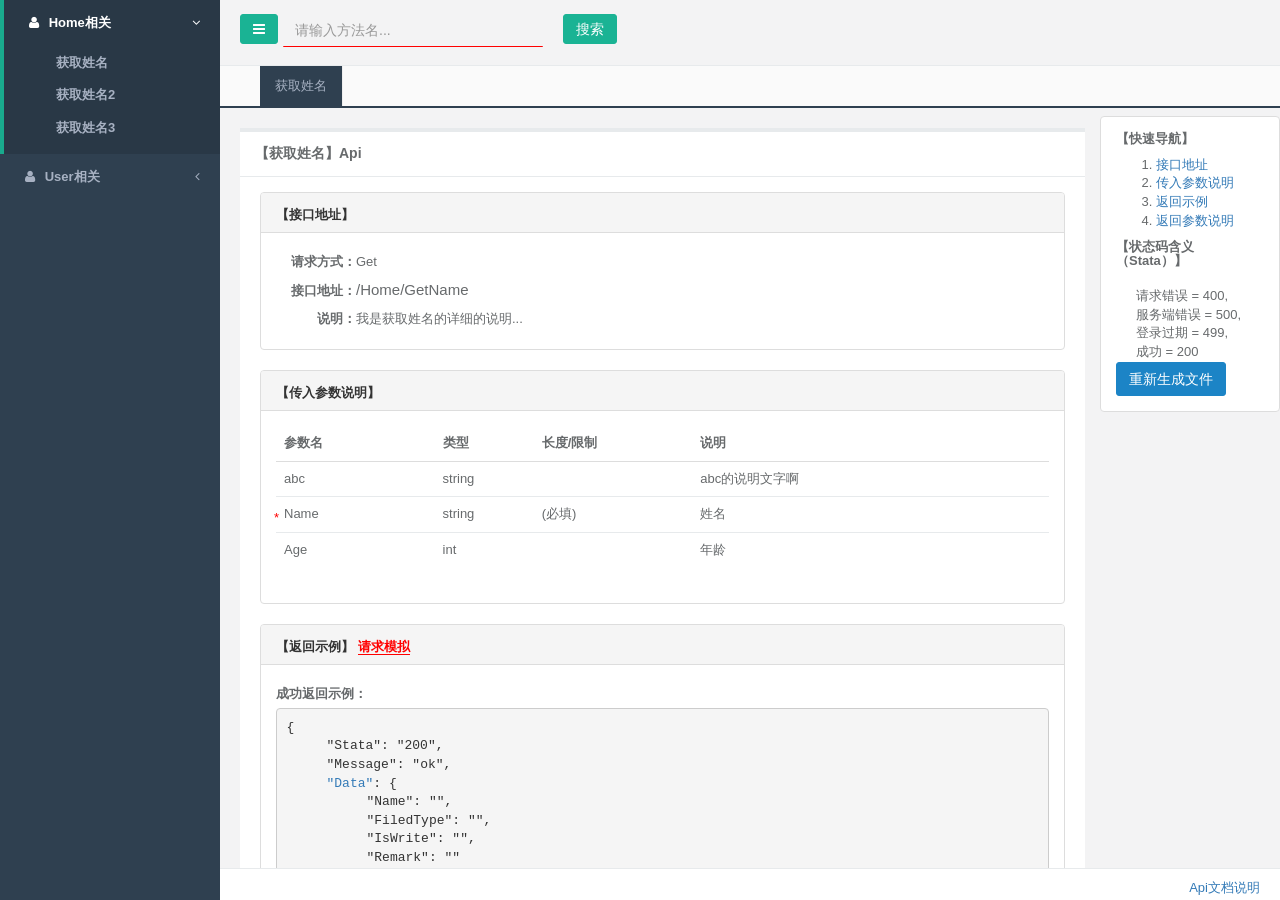
<file: ApiDoc/ApiDoc/index.html>
<!DOCTYPE html>
<html>

<head>
    <meta charset="utf-8">
    <meta name="viewport" content="width=device-width, initial-scale=1.0">
    <meta name="renderer" content="webkit">
    <meta http-equiv="Cache-Control" content="no-siteapp" />
    <title>Api文档说明</title>

    <!--[if lt IE 8]>
    <meta http-equiv="refresh" content="0;ie.html" />
    <![endif]-->

    <link rel="shortcut icon" href="favicon.ico">
    <link href="css/bootstrap.min.css?v=3.3.5" rel="stylesheet">
    <link href="css/font-awesome.min.css?v=4.4.0" rel="stylesheet">
    <link href="css/animate.min.css" rel="stylesheet">
    <link href="css/style.min.css?v=4.0.0" rel="stylesheet">
    <link href="js/plugins/layer/skin/default/layer.css" rel="stylesheet" />
    <link href="css/self_css.css" rel="stylesheet">
    <style>
        sup {
            color: red;
            margin-left: -31px;
            margin-right: 5px;
        }

        .nav > li > .search_result {
            color: red;
            font-size: 15px;
            font-weight: 800;
        }
    </style>
</head>

<body class="fixed-sidebar full-height-layout gray-bg" style="overflow: hidden">
    <div id="wrapper">
        <!--左侧导航开始-->
        <nav class="navbar-default navbar-static-side" role="navigation">
            <div class="nav-close">
                <i class="fa fa-times-circle"></i>
            </div>
            <div class="sidebar-collapse">
                <ul class="nav" id="side-menu">
                    <!--每个li 的块表示一个分类菜单.其中双括号的 Home 表示控制器名称,根据li的个数,和Home对应的控制器,生成首页左侧菜单 -->
                    <li class="active">
                        <a href="#">
                            <i class="fa fa-user"></i>
                            <span class="nav-label">Home相关</span>
                            <span class="fa arrow"></span>
                        </a>
                        <ul class="nav nav-second-level">
                            <li><a class="J_menuItem" href="Home_GetName.html"  data-index="0">获取姓名</a><a class="J_menuItem" href="Home_GetName2.html"  data-index="1">获取姓名2</a><a class="J_menuItem" href="Home_GetName3.html"  data-index="2">获取姓名3</a>
                            </li>
                        </ul>
                    </li>

                    <li class="">
                        <a href="#">
                            <i class="fa fa-user"></i>
                            <span class="nav-label">User相关</span>
                            <span class="fa arrow"></span>
                        </a>
                        <ul class="nav nav-second-level">
                            <li><a class="J_menuItem" href="User_GetUser.html"  data-index="0">用户相关</a>
                            </li>
                        </ul>
                    </li>
                </ul>
            </div>
        </nav>
        <!--左侧导航结束-->
        <!--右侧部分开始-->
        <div id="page-wrapper" class="gray-bg dashbard-1">
            <div class="row border-bottom">
                <nav class="navbar navbar-static-top" role="navigation" style="margin-bottom: 0">
                    <div class="navbar-header">
                        <a class="navbar-minimalize minimalize-styl-2 btn btn-primary " href="#"><i class="fa fa-bars"></i></a>
                        <div class="form-group navbar-form-custom" style="width: 260px;">
                            <input type="text" id="top-search" placeholder="请输入方法名..." class="form-control" style="border-bottom: 1px solid red; height: auto; margin-top: 14px;">
                        </div>
                        <button id="search" class="btn btn-primary" style="padding: 4px 12px; margin: 14px 5px 5px 20px;">搜索</button>
                    </div>

                </nav>
            </div>
            <div class="row content-tabs">

                <nav class="page-tabs J_menuTabs">
                    <div class="page-tabs-content">
                        <a href="javascript:;" class="active J_menuTab" data-id="Home_GetName.html">获取姓名</a>
                    </div>
                </nav>

            </div>
            <div class="row J_mainContent" id="content-main">
                <iframe class="J_iframe" name="iframe0" width="100%" height="100%" src="Home_GetName.html?v=4.0" frameborder="0" data-id="Home_GetName.html" seamless></iframe>
            </div>
            <div class="footer">
                <div class="pull-right">
                    <a href="javascript:layer.alert('<b>接口内测地址:</b>http://192.168.1.189:7405<br/><h3>密钥/签名方法请在项目群内询问</h3>',{title:'Api文档说明提示:'});" target="_blank">Api文档说明</a>
                </div>
            </div>
        </div>
        <!--右侧部分结束-->

        <!--模拟请求弹窗-->
        <div class="row request_example">
            <div class="ibox float-e-margins">
                <div class="ibox-title" id="mnqq">
                    <h5 class="panel-title" style="width: 100%;">
                        <a href="javascript:void(0);">【模拟请求】<span style="color: red; font-size: 11px;">*<!--【点击显示/隐藏】-->【双击关闭窗口】</span></a>
                    </h5>
                    <button class="btn btn-success" id="request_api" style="float: right; margin-bottom: 0px; height: auto; position: relative; top: 5px; margin-top: -31px;">提交请求</button>
                </div>
                <div class="ibox-content mnqq_body" style="margin-top: 45px;">
                    <div class="panel-group" id="accordion">
                        <div class="panel panel-default">
                            <div class="panel-collapse collapse in ">
                                <div class="panel-body ">
                                    <b>请求方式：</b>
                                    <select id="slt_Methods">
                                        <option value="0">Get/Post</option>
                                        <option value="1">Get</option>
                                        <option value="2">Post</option>
                                    </select>
                                    <br>
                                    <b>请求地址：</b>
                                    <textarea placeholder="输入请求地址..." id="txt_ApiUrl1" disabled="disabled">http://localhost:10001</textarea>
                                    <br>
                                    <b>请求方法：</b>
                                    <textarea id="txt_ApiUrl" placeholder="输入请求地址..."></textarea>
                                </div>
                            </div>
                        </div>
                        <div class="panel panel-default">
                            <div class="panel-heading">
                                <h4 class="panel-title">
                                    <a href="javascript:void(0);">请求参数(*为必填项)：</a>
                                </h4>
                            </div>
                            <div class="panel-collapse collapse in ">
                                <div class="panel-body">
                                    <form id="param_div">
                                    </form>
                                </div>
                            </div>
                        </div>
                        <div class="panel panel-default">
                            <div class="panel-heading">
                                <h4 class="panel-title">
                                    <a href="javascript:void(0);">返回结果：</a>
                                </h4>
                            </div>
                            <div class="panel-collapse collapse in ">
                                <div class="panel-body " id="result_div">
                                </div>
                            </div>
                        </div>
                    </div>

                </div>
            </div>
        </div>
    </div>

    <style>
        #mnqq {
            position: fixed;
            top: 112px;
            right: 191px;
            width: 594px;
            padding: 15px 20px 20px;
        }

        .request_example {
            display: none;
            position: fixed;
            top: 112px;
            right: 200px;
            width: 600px;
            height: 550px;
            overflow: scroll;
            margin-bottom: 0px;
        }

        .panel-body input, .panel-body select, .panel-body textarea {
            width: 400px;
            border: 1px solid #eee;
            padding: 3px;
            border-radius: 5px;
            margin: 5px 0px;
        }

        .panel-body b {
            vertical-align: top;
            margin: 5px 0px;
        }

        .panel-body textarea {
            height: 50px;
        }

        .panel-body .block + .block {
            border-bottom: 1px solid #efefef;
        }

        #result_div ul li {
            list-style: none;
        }
    </style>

    <script src="js/jquery.min.js?v=2.1.4"></script>
    <script src="js/bootstrap.min.js?v=3.3.5"></script>
    <script src="js/plugins/metisMenu/jquery.metisMenu.js"></script>
    <script src="js/plugins/slimscroll/jquery.slimscroll.min.js"></script>
    <script src="js/plugins/layer/layer.js"></script>
    <script src="js/hplus.min.js?v=4.0.0"></script>
    <script type="text/javascript" src="js/contabs.min.js"></script>
    <script src="js/plugins/pace/pace.min.js"></script>
    <script src="js/jquery.json-viewer.js?v=1.0.0"></script>
    <script>
        $(function () {
            $("body").on("click", ".J_menuTab", function () {
                $(".request_example").hide();
            })
            $(".J_menuItem").on("click", function () {
                $(".request_example").hide();
            })
            //$("#mnqq").click(function () {
            //    $(".mnqq_body").toggle(800);
            //})
            $("#mnqq").dblclick(function () {
                $(".request_example").slideUp(600);
            })

            $("#request_api").click(function () {
                var isRequest = true;
                $("#param_div font").each(function () {
                    var val = $(this).parent().next().val();
                    if (val == null || val.length <= 0) {
                        layer.msg("请填写必填项!");
                        isRequest = false;
                        return;
                    }
                })
                if (!isRequest)
                    return;
                var str = $("#param_div").serialize();
                var methodsNum = parseInt($("#slt_Methods").val() || 0);
                var url = $("#txt_ApiUrl1").text() + $("#txt_ApiUrl").text();
                $.ajax({
                    type: "Get",
                    url: "/Home/TestApiRequest",
                    data: { "paramStr": str, "apiUrl": url, "methods": methodsNum },
                    dataType: "Json",
                    success: function (result) {
                        if (result.Status == 200) {
                            layer.msg("请求成功!");
                            var json = result.Data;
                            $("#result_div").jsonViewer(eval('(' + json + ')'), {
                                withQuotes: true,
                            });
                        } else {
                            layer.msg(result.Message);
                        }

                    }
                })
            })

            $("#search").click(function () {
                var val = $("#top-search").val();
                if (val.length <= 0)
                    return;
                else {
                    var $result = $(".J_menuItem[href*='" + val + "']");
                    if ($result.length == 0) {
                        layer.msg("未搜索到结果!");
                    } else if ($result.length > 1) {
                        layer.msg("搜索到多个结果,请精确查询条件");
                    } else {
                        var className = $result.parent().parent().parent().attr("class") || "";
                        if ($result.parent().parent().parent().attr("class").length <= 0)
                            $result.parent().parent().parent().find("a").first().trigger("click");
                        $result.addClass("search_result");
                        layer.msg("查询到结果(3秒后取消颜色加深)！");
                        setTimeout(function () {
                            $result.removeClass("search_result");
                        }, 3000);
                    }
                }
            })
        })
    </script>
</body>

</html>
</file>
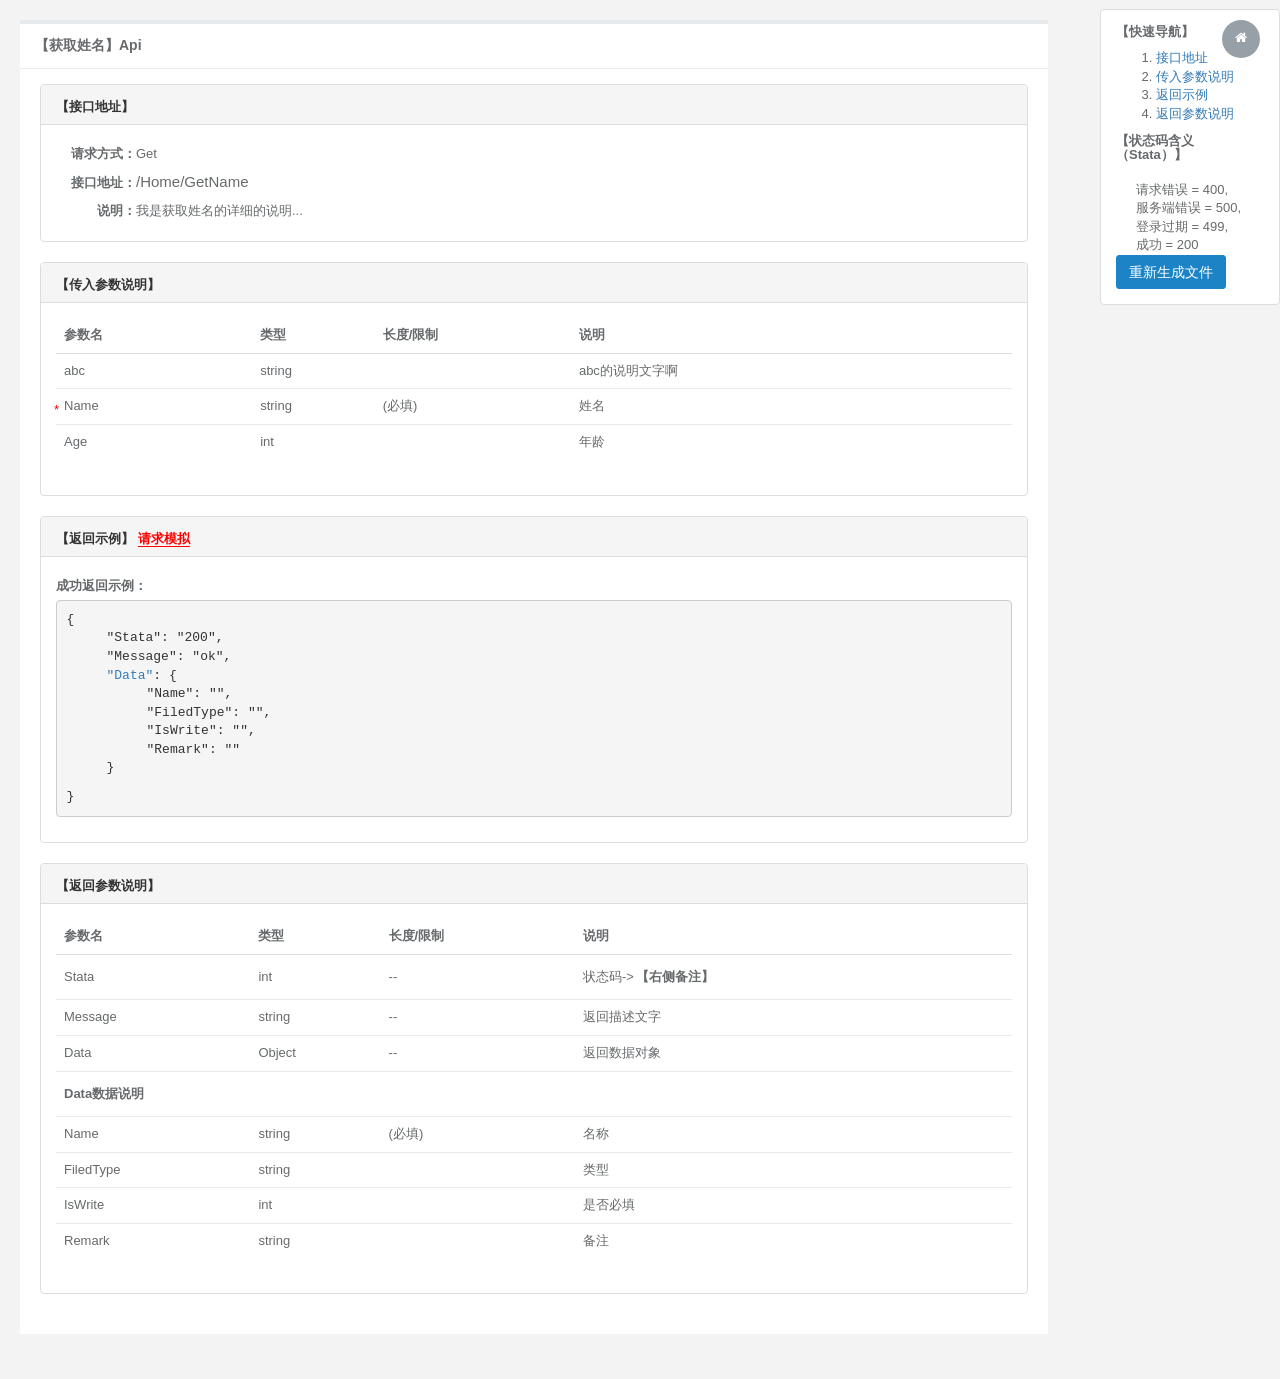
<file: ApiDoc/ApiDoc/Home_GetName.html>
<!DOCTYPE html>
<html>

<head>

    <meta charset="utf-8">
    <meta name="viewport" content="width=device-width, initial-scale=1.0">


    <title>获取姓名-【GetName】</title>


    <link rel="shortcut icon" href="favicon.ico">
    <link href="css/bootstrap.min.css?v=3.3.5" rel="stylesheet">
    <link href="css/font-awesome.min.css?v=4.4.0" rel="stylesheet">
    <link href="css/animate.min.css" rel="stylesheet">
    <link href="css/self_css.css" rel="stylesheet">
    <link href="css/style.min.css?v=4.0.0" rel="stylesheet">
    <base target="_blank">
</head>

<body class="gray-bg">
    <div class="wrapper wrapper-content animated fadeIn">

        <div class="panel panel-default status_code" style="position: fixed; top: 1%; right: 0px; width: 180px; z-index: 999;">
            <div class="panel-collapse collapse in">
                <div class="panel-body">
                    <h5 class="panel-title">
                        <a href="javascript:void(0);">【快速导航】</a>
                    </h5>
                    <ol style="margin-top: 10px;">
                        <li><a href="#api_Url" target="_self">接口地址</a></li>
                        <li><a href="#api_Params" target="_self">传入参数说明</a></li>
                        <li><a href="#api_BackSuccess" target="_self">返回示例</a></li>
                        <li><a href="#api_BackParams" target="_self">返回参数说明</a></li>
                    </ol>

                    <h5 class="panel-title">
                        <a href="javascript:void(0);">【状态码含义（Stata）】</a>
                    </h5>
                    <br>
                    <span class="space_"></span>请求错误 = 400,<br>
                    <span class="space_"></span>服务端错误 = 500,<br>
                    <span class="space_"></span>登录过期 = 499,<br>
                    <span class="space_"></span>成功 = 200<br>

                    <a href="javascript:void(0);" class="btn btn-success" onclick="CreateFile('/Home/GetName')">重新生成文件</a>
                </div>

            </div>
        </div>

        <div class="row">
            <div class="col-sm-10">
                <div class="ibox float-e-margins">
                    <div class="ibox-title">
                        <h5 class="Name">【获取姓名】Api</h5>
                    </div>
                    <div class="ibox-content">
                        <div class="panel-group" id="accordion">
                            <div class="panel panel-default" id="api_Url">
                                <div class="panel-heading">
                                    <h5 class="panel-title">
                                        <a href="javascript:void(0);">【接口地址】</a>
                                    </h5>
                                </div>
                                <div class="panel-collapse collapse in">
                                    <div class="panel-body">
                                        <b>请求方式：</b><s class="Methods">Get</s><br>
                                        <b>接口地址：</b><span style="font-size: 15px;" class="ApiUrl">/Home/GetName</span>
                                        <br>
                                        <b>说明：</b><s class="Describtion">我是获取姓名的详细的说明...</s>

                                    </div>
                                </div>
                            </div>

                            <div class="panel panel-default" id="api_Params">
                                <div class="panel-heading">
                                    <h4 class="panel-title">
                                        <a href="javascript:void(0);">【传入参数说明】</a>
                                    </h4>
                                </div>
                                <div class="panel-collapse collapse in">
                                    <div class="panel-body">
                                        <table class="table">
                                            <thead>
                                                <th width="80">参数名</th>
                                                <th width="50">类型</th>
                                                <th width="80">长度/限制</th>
                                                <th width="180">说明</th>
                                            </thead>
                                            <tbody class="ParamDataList">
                                                <tr>
                                            <td>abc</td>
                                            <td>string</td>
                                            <td></td>
                                            <td>abc的说明文字啊</td>
                                        </tr><tr>
                                            <td><font>*</font>Name</td>
                                            <td>string</td>
                                            <td>(必填)</td>
                                            <td>姓名</td>
                                        </tr><tr>
                                            <td>Age</td>
                                            <td>int</td>
                                            <td></td>
                                            <td>年龄</td>
                                        </tr>
                                            </tbody>
                                        </table>
                                    </div>
                                </div>
                            </div>

                            <div class="panel panel-default" id="api_BackSuccess">
                                <div class="panel-heading">
                                    <h5 class="panel-title">
                                        <a href="javascript:void(0);">【返回示例】</a>
                                        <a href="javascript:void(0);" id="request_mn" style="color: red; border-bottom: 1px solid red;">请求模拟</a>
                                    </h5>
                                </div>
                                <div class="panel-collapse collapse in">
                                    <div class="panel-body">
                                        <b>成功返回示例：</b>
                                        <pre class="pre_success BackSuccess">
{"Stata":"200","Message":"ok","Data":{"Name":"","FiledType":"","IsWrite":"","Remark":""}}
</pre>
                                    </div>
                                </div>
                            </div>
                            <div class="panel panel-default" id="api_BackParams">
                                <div class="panel-heading">
                                    <h4 class="panel-title">
                                        <a href="javascript:void(0);">【返回参数说明】</a>
                                    </h4>
                                </div>
                                <div class="panel-collapse collapse in">
                                    <div class="panel-body">
                                        <table class="table">
                                            <thead>
                                                <th width="80">参数名</th>
                                                <th width="50">类型</th>
                                                <th width="80">长度/限制</th>
                                                <th width="180">说明</th>
                                            </thead>
                                            <tbody>
                                                <tr>
                                                    <td>Stata</td>
                                                    <td>int</td>
                                                    <td>--</td>
                                                    <td>状态码-><b>【右侧备注】</b></td>
                                                </tr>
                                                <tr>
                                                    <td>Message</td>
                                                    <td>string</td>
                                                    <td>--</td>
                                                    <td>返回描述文字</td>
                                                </tr>
                                                <tr>
                                                    <td>Data</td>
                                                    <td>Object</td>
                                                    <td>--</td>
                                                    <td>返回数据对象</td>
                                                </tr>
                                                <tr class="data-remark">
                                                    <td colspan="4"><b>Data数据说明</b></td>
                                                </tr>
                                                <tr>
                                            <td>Name</td>
                                            <td>string</td>
                                            <td>(必填)</td>
                                            <td>名称</td>
                                        </tr><tr>
                                            <td>FiledType</td>
                                            <td>string</td>
                                            <td></td>
                                            <td>类型</td>
                                        </tr><tr>
                                            <td>IsWrite</td>
                                            <td>int</td>
                                            <td></td>
                                            <td>是否必填</td>
                                        </tr><tr>
                                            <td>Remark</td>
                                            <td>string</td>
                                            <td></td>
                                            <td>备注</td>
                                        </tr>
                                            </tbody>
                                        </table>
                                    </div>



                                </div>
                            </div>
                        </div>
                    </div>
                </div>
            </div>
        </div>
    </div>


    <script src="js/jquery.min.js?v=2.1.4"></script>
    <script src="js/bootstrap.min.js?v=3.3.5"></script>
    <script src="js/content.min.js?v=1.0.0"></script>
    <script src="js/jquery.json-viewer.js?v=1.0.0"></script>
    <script src="js/plugins/layer/layer.js"></script>
    <style>
        s,
        em {
            font-style: normal;
            text-decoration: none;
        }

        .BackSuccess ul li {
            list-style: none;
        }

    </style>
    <script>
        $(function () {
            var json = $(".BackSuccess").html();
            $(".BackSuccess").jsonViewer(eval('(' + json + ')'), {
                withQuotes: true,
            });
            $("#request_mn").click(function () {
                var methods = $(".Methods").html();
                var methodsVal = 0;
                if (methods == "Get")
                    methodsVal = 1;
                else if (methods == "Post")
                    methodsVal = 2;
                $("#param_div", parent.document).html(GetParamHtml());
                $(".request_example", parent.document).toggle(800);
                $("#slt_Methods", parent.document).val(methodsVal);
                $("#txt_ApiUrl", parent.document).text($(".ApiUrl").html());
                $("#result_div").html("");
            })

            //window.addEventListener("mousemove", function (evt) {
            //    console.log(evt.clientX + ":" + evt.clientY);
            //}, false);
        })


        function GetParamHtml() {
            var html = "";
            $(".ParamDataList").find("tr").each(function () {
                var remark = $(this).find("td").eq(3).html();
                var idStr = $(this).find("td").eq(0).html();
                var id = idStr.replace('<font>*</font>', '');
                html += '<b>' + idStr + '：</b><input type="text" id="' + id + '" name="' + id + '"  placeholder="' + remark + '" /><br>';
            })
            return html;
        }

        function CreateFile(url) {
            var arr = url.split('/');
            if (arr.length == 3)
                url = arr[1] + "_" + arr[2];
            else if (arr.length == 4)
                url = arr[2] + "_" + arr[3];
            url = url + ".html";
            layer.confirm("是否重新生成当前文档!", { btn: ["是", "否"], title: "系统提示：" }, function () {
                window.open("/Home/index2?Path=" + url);
                layer.closeAll();
            })
        }
    </script>
</body>

</html>
</file>
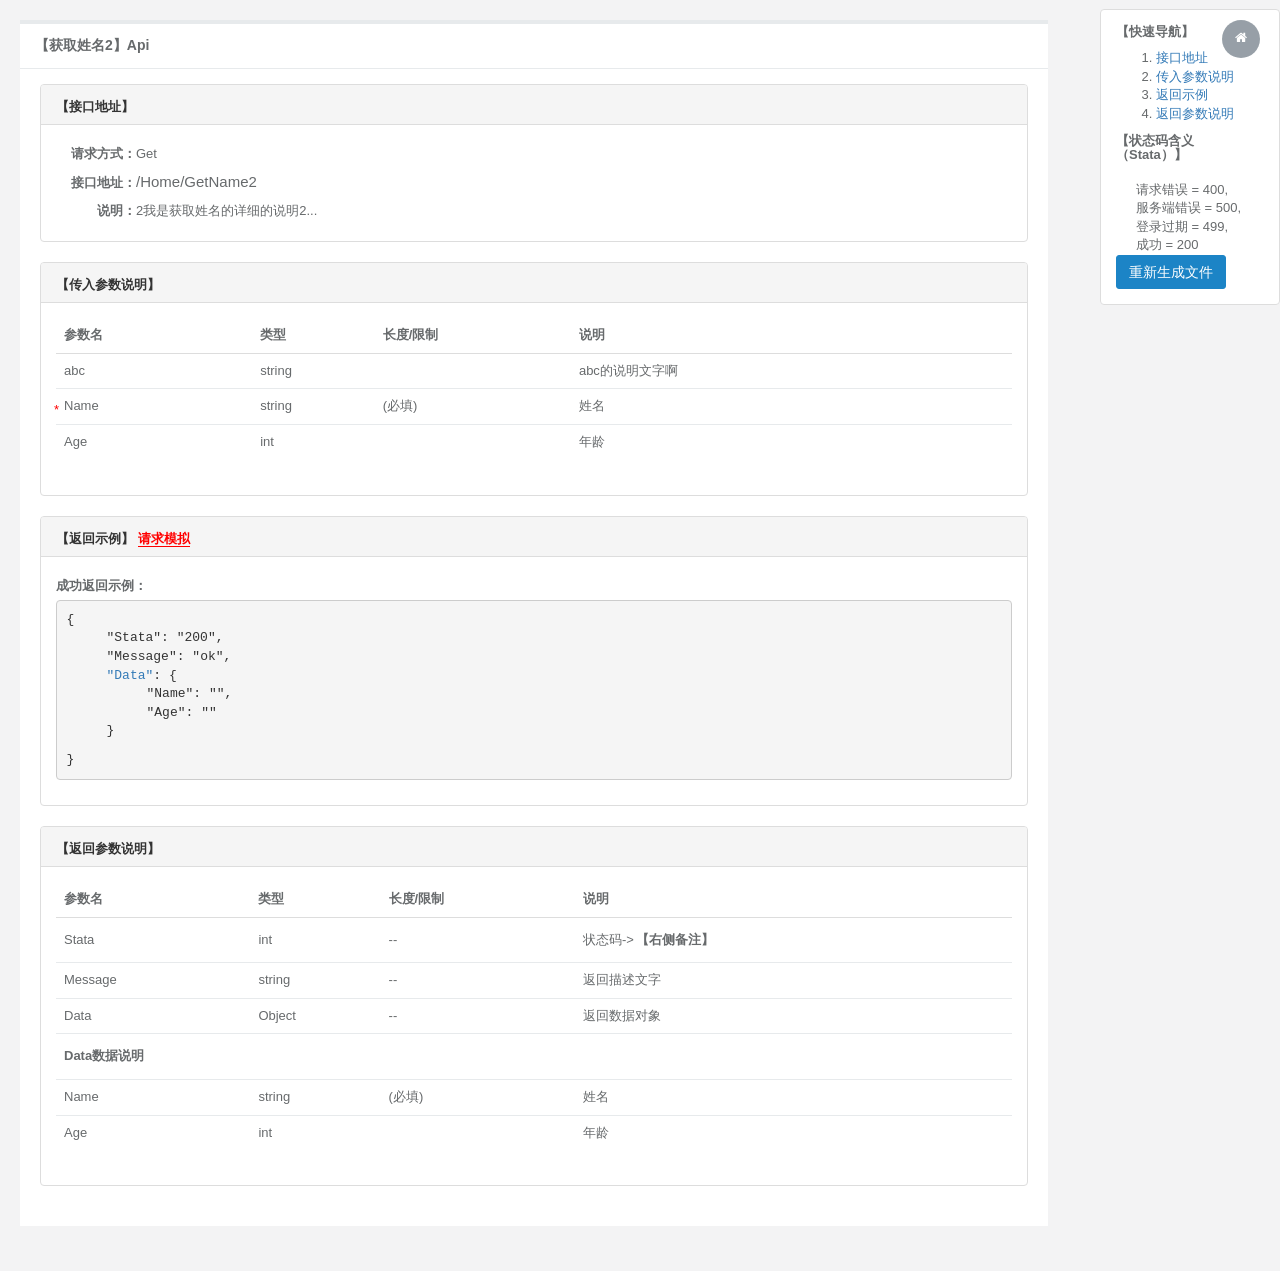
<file: ApiDoc/ApiDoc/Home_GetName2.html>
<!DOCTYPE html>
<html>

<head>

    <meta charset="utf-8">
    <meta name="viewport" content="width=device-width, initial-scale=1.0">


    <title>获取姓名2-【GetName2】</title>


    <link rel="shortcut icon" href="favicon.ico">
    <link href="css/bootstrap.min.css?v=3.3.5" rel="stylesheet">
    <link href="css/font-awesome.min.css?v=4.4.0" rel="stylesheet">
    <link href="css/animate.min.css" rel="stylesheet">
    <link href="css/self_css.css" rel="stylesheet">
    <link href="css/style.min.css?v=4.0.0" rel="stylesheet">
    <base target="_blank">
</head>

<body class="gray-bg">
    <div class="wrapper wrapper-content animated fadeIn">

        <div class="panel panel-default status_code" style="position: fixed; top: 1%; right: 0px; width: 180px; z-index: 999;">
            <div class="panel-collapse collapse in">
                <div class="panel-body">
                    <h5 class="panel-title">
                        <a href="javascript:void(0);">【快速导航】</a>
                    </h5>
                    <ol style="margin-top: 10px;">
                        <li><a href="#api_Url" target="_self">接口地址</a></li>
                        <li><a href="#api_Params" target="_self">传入参数说明</a></li>
                        <li><a href="#api_BackSuccess" target="_self">返回示例</a></li>
                        <li><a href="#api_BackParams" target="_self">返回参数说明</a></li>
                    </ol>

                    <h5 class="panel-title">
                        <a href="javascript:void(0);">【状态码含义（Stata）】</a>
                    </h5>
                    <br>
                    <span class="space_"></span>请求错误 = 400,<br>
                    <span class="space_"></span>服务端错误 = 500,<br>
                    <span class="space_"></span>登录过期 = 499,<br>
                    <span class="space_"></span>成功 = 200<br>

                    <a href="javascript:void(0);" class="btn btn-success" onclick="CreateFile('/Home/GetName2')">重新生成文件</a>
                </div>

            </div>
        </div>

        <div class="row">
            <div class="col-sm-10">
                <div class="ibox float-e-margins">
                    <div class="ibox-title">
                        <h5 class="Name">【获取姓名2】Api</h5>
                    </div>
                    <div class="ibox-content">
                        <div class="panel-group" id="accordion">
                            <div class="panel panel-default" id="api_Url">
                                <div class="panel-heading">
                                    <h5 class="panel-title">
                                        <a href="javascript:void(0);">【接口地址】</a>
                                    </h5>
                                </div>
                                <div class="panel-collapse collapse in">
                                    <div class="panel-body">
                                        <b>请求方式：</b><s class="Methods">Get</s><br>
                                        <b>接口地址：</b><span style="font-size: 15px;" class="ApiUrl">/Home/GetName2</span>
                                        <br>
                                        <b>说明：</b><s class="Describtion">2我是获取姓名的详细的说明2...</s>

                                    </div>
                                </div>
                            </div>

                            <div class="panel panel-default" id="api_Params">
                                <div class="panel-heading">
                                    <h4 class="panel-title">
                                        <a href="javascript:void(0);">【传入参数说明】</a>
                                    </h4>
                                </div>
                                <div class="panel-collapse collapse in">
                                    <div class="panel-body">
                                        <table class="table">
                                            <thead>
                                                <th width="80">参数名</th>
                                                <th width="50">类型</th>
                                                <th width="80">长度/限制</th>
                                                <th width="180">说明</th>
                                            </thead>
                                            <tbody class="ParamDataList">
                                                <tr>
                                            <td>abc</td>
                                            <td>string</td>
                                            <td></td>
                                            <td>abc的说明文字啊</td>
                                        </tr><tr>
                                            <td><font>*</font>Name</td>
                                            <td>string</td>
                                            <td>(必填)</td>
                                            <td>姓名</td>
                                        </tr><tr>
                                            <td>Age</td>
                                            <td>int</td>
                                            <td></td>
                                            <td>年龄</td>
                                        </tr>
                                            </tbody>
                                        </table>
                                    </div>
                                </div>
                            </div>

                            <div class="panel panel-default" id="api_BackSuccess">
                                <div class="panel-heading">
                                    <h5 class="panel-title">
                                        <a href="javascript:void(0);">【返回示例】</a>
                                        <a href="javascript:void(0);" id="request_mn" style="color: red; border-bottom: 1px solid red;">请求模拟</a>
                                    </h5>
                                </div>
                                <div class="panel-collapse collapse in">
                                    <div class="panel-body">
                                        <b>成功返回示例：</b>
                                        <pre class="pre_success BackSuccess">
{"Stata":"200","Message":"ok","Data":{"Name":"","Age":""}}
</pre>
                                    </div>
                                </div>
                            </div>
                            <div class="panel panel-default" id="api_BackParams">
                                <div class="panel-heading">
                                    <h4 class="panel-title">
                                        <a href="javascript:void(0);">【返回参数说明】</a>
                                    </h4>
                                </div>
                                <div class="panel-collapse collapse in">
                                    <div class="panel-body">
                                        <table class="table">
                                            <thead>
                                                <th width="80">参数名</th>
                                                <th width="50">类型</th>
                                                <th width="80">长度/限制</th>
                                                <th width="180">说明</th>
                                            </thead>
                                            <tbody>
                                                <tr>
                                                    <td>Stata</td>
                                                    <td>int</td>
                                                    <td>--</td>
                                                    <td>状态码-><b>【右侧备注】</b></td>
                                                </tr>
                                                <tr>
                                                    <td>Message</td>
                                                    <td>string</td>
                                                    <td>--</td>
                                                    <td>返回描述文字</td>
                                                </tr>
                                                <tr>
                                                    <td>Data</td>
                                                    <td>Object</td>
                                                    <td>--</td>
                                                    <td>返回数据对象</td>
                                                </tr>
                                                <tr class="data-remark">
                                                    <td colspan="4"><b>Data数据说明</b></td>
                                                </tr>
                                                <tr>
                                            <td>Name</td>
                                            <td>string</td>
                                            <td>(必填)</td>
                                            <td>姓名</td>
                                        </tr><tr>
                                            <td>Age</td>
                                            <td>int</td>
                                            <td></td>
                                            <td>年龄</td>
                                        </tr>
                                            </tbody>
                                        </table>
                                    </div>



                                </div>
                            </div>
                        </div>
                    </div>
                </div>
            </div>
        </div>
    </div>


    <script src="js/jquery.min.js?v=2.1.4"></script>
    <script src="js/bootstrap.min.js?v=3.3.5"></script>
    <script src="js/content.min.js?v=1.0.0"></script>
    <script src="js/jquery.json-viewer.js?v=1.0.0"></script>
    <script src="js/plugins/layer/layer.js"></script>
    <style>
        s,
        em {
            font-style: normal;
            text-decoration: none;
        }

        .BackSuccess ul li {
            list-style: none;
        }

    </style>
    <script>
        $(function () {
            var json = $(".BackSuccess").html();
            $(".BackSuccess").jsonViewer(eval('(' + json + ')'), {
                withQuotes: true,
            });
            $("#request_mn").click(function () {
                var methods = $(".Methods").html();
                var methodsVal = 0;
                if (methods == "Get")
                    methodsVal = 1;
                else if (methods == "Post")
                    methodsVal = 2;
                $("#param_div", parent.document).html(GetParamHtml());
                $(".request_example", parent.document).toggle(800);
                $("#slt_Methods", parent.document).val(methodsVal);
                $("#txt_ApiUrl", parent.document).text($(".ApiUrl").html());
                $("#result_div").html("");
            })

            //window.addEventListener("mousemove", function (evt) {
            //    console.log(evt.clientX + ":" + evt.clientY);
            //}, false);
        })


        function GetParamHtml() {
            var html = "";
            $(".ParamDataList").find("tr").each(function () {
                var remark = $(this).find("td").eq(3).html();
                var idStr = $(this).find("td").eq(0).html();
                var id = idStr.replace('<font>*</font>', '');
                html += '<b>' + idStr + '：</b><input type="text" id="' + id + '" name="' + id + '"  placeholder="' + remark + '" /><br>';
            })
            return html;
        }

        function CreateFile(url) {
            var arr = url.split('/');
            if (arr.length == 3)
                url = arr[1] + "_" + arr[2];
            else if (arr.length == 4)
                url = arr[2] + "_" + arr[3];
            url = url + ".html";
            layer.confirm("是否重新生成当前文档!", { btn: ["是", "否"], title: "系统提示：" }, function () {
                window.open("/Home/index2?Path=" + url);
                layer.closeAll();
            })
        }
    </script>
</body>

</html>
</file>
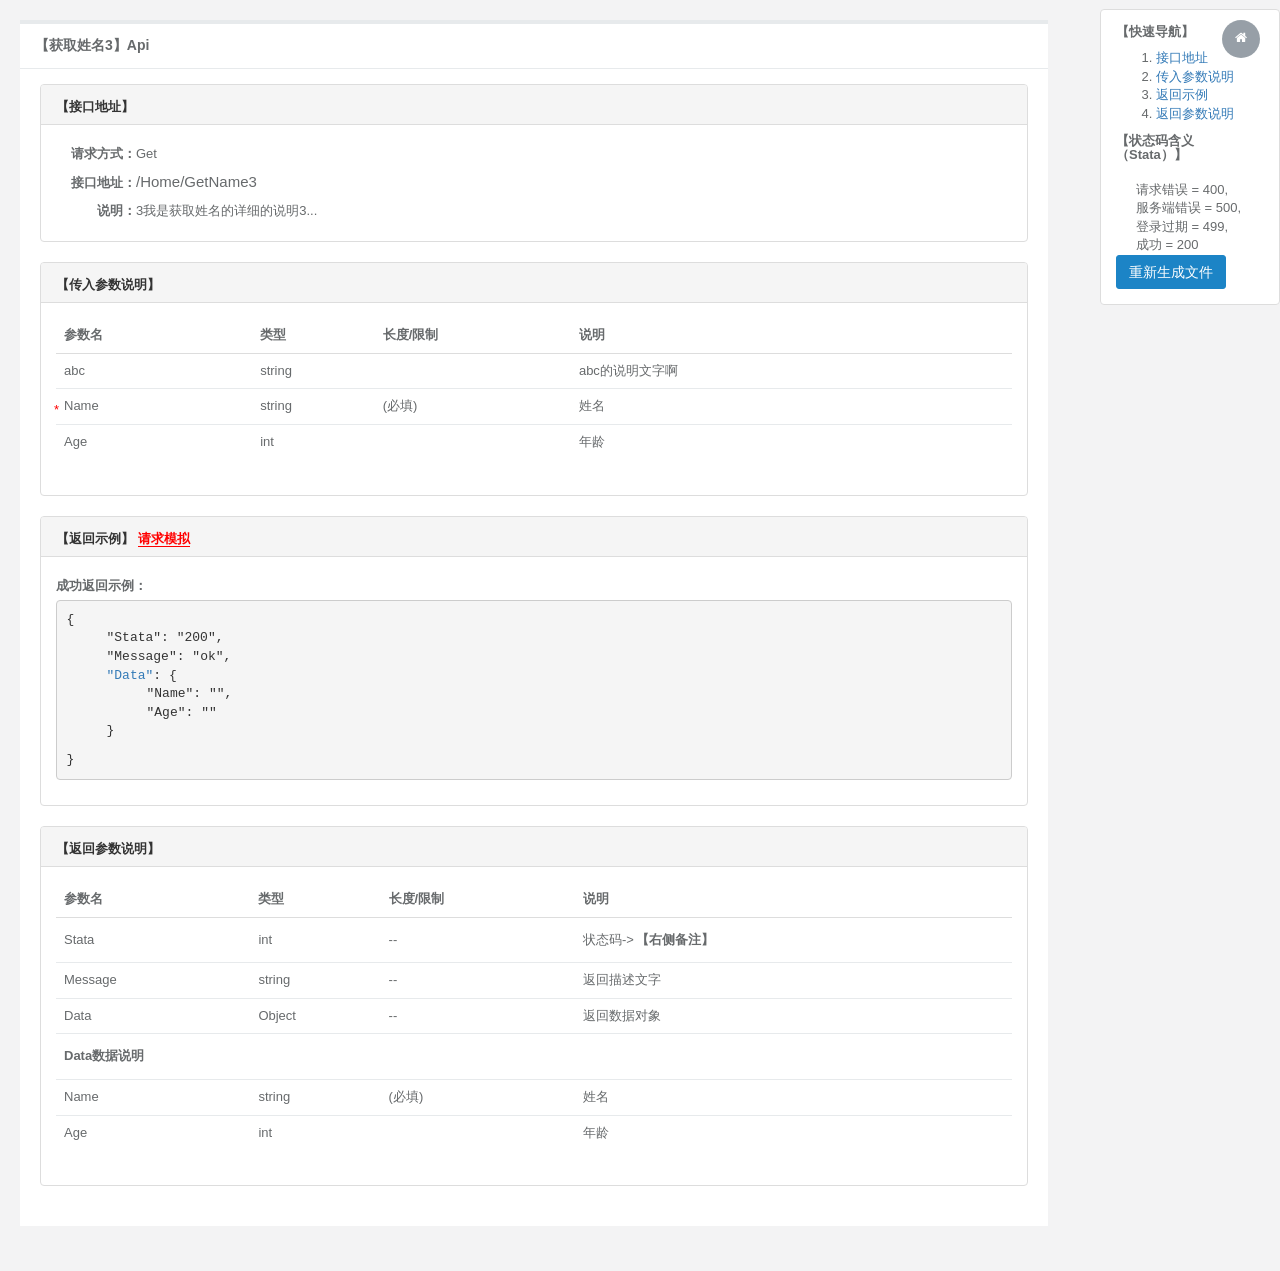
<file: ApiDoc/ApiDoc/Home_GetName3.html>
<!DOCTYPE html>
<html>

<head>

    <meta charset="utf-8">
    <meta name="viewport" content="width=device-width, initial-scale=1.0">


    <title>获取姓名3-【GetName3】</title>


    <link rel="shortcut icon" href="favicon.ico">
    <link href="css/bootstrap.min.css?v=3.3.5" rel="stylesheet">
    <link href="css/font-awesome.min.css?v=4.4.0" rel="stylesheet">
    <link href="css/animate.min.css" rel="stylesheet">
    <link href="css/self_css.css" rel="stylesheet">
    <link href="css/style.min.css?v=4.0.0" rel="stylesheet">
    <base target="_blank">
</head>

<body class="gray-bg">
    <div class="wrapper wrapper-content animated fadeIn">

        <div class="panel panel-default status_code" style="position: fixed; top: 1%; right: 0px; width: 180px; z-index: 999;">
            <div class="panel-collapse collapse in">
                <div class="panel-body">
                    <h5 class="panel-title">
                        <a href="javascript:void(0);">【快速导航】</a>
                    </h5>
                    <ol style="margin-top: 10px;">
                        <li><a href="#api_Url" target="_self">接口地址</a></li>
                        <li><a href="#api_Params" target="_self">传入参数说明</a></li>
                        <li><a href="#api_BackSuccess" target="_self">返回示例</a></li>
                        <li><a href="#api_BackParams" target="_self">返回参数说明</a></li>
                    </ol>

                    <h5 class="panel-title">
                        <a href="javascript:void(0);">【状态码含义（Stata）】</a>
                    </h5>
                    <br>
                    <span class="space_"></span>请求错误 = 400,<br>
                    <span class="space_"></span>服务端错误 = 500,<br>
                    <span class="space_"></span>登录过期 = 499,<br>
                    <span class="space_"></span>成功 = 200<br>

                    <a href="javascript:void(0);" class="btn btn-success" onclick="CreateFile('/Home/GetName3')">重新生成文件</a>
                </div>

            </div>
        </div>

        <div class="row">
            <div class="col-sm-10">
                <div class="ibox float-e-margins">
                    <div class="ibox-title">
                        <h5 class="Name">【获取姓名3】Api</h5>
                    </div>
                    <div class="ibox-content">
                        <div class="panel-group" id="accordion">
                            <div class="panel panel-default" id="api_Url">
                                <div class="panel-heading">
                                    <h5 class="panel-title">
                                        <a href="javascript:void(0);">【接口地址】</a>
                                    </h5>
                                </div>
                                <div class="panel-collapse collapse in">
                                    <div class="panel-body">
                                        <b>请求方式：</b><s class="Methods">Get</s><br>
                                        <b>接口地址：</b><span style="font-size: 15px;" class="ApiUrl">/Home/GetName3</span>
                                        <br>
                                        <b>说明：</b><s class="Describtion">3我是获取姓名的详细的说明3...</s>

                                    </div>
                                </div>
                            </div>

                            <div class="panel panel-default" id="api_Params">
                                <div class="panel-heading">
                                    <h4 class="panel-title">
                                        <a href="javascript:void(0);">【传入参数说明】</a>
                                    </h4>
                                </div>
                                <div class="panel-collapse collapse in">
                                    <div class="panel-body">
                                        <table class="table">
                                            <thead>
                                                <th width="80">参数名</th>
                                                <th width="50">类型</th>
                                                <th width="80">长度/限制</th>
                                                <th width="180">说明</th>
                                            </thead>
                                            <tbody class="ParamDataList">
                                                <tr>
                                            <td>abc</td>
                                            <td>string</td>
                                            <td></td>
                                            <td>abc的说明文字啊</td>
                                        </tr><tr>
                                            <td><font>*</font>Name</td>
                                            <td>string</td>
                                            <td>(必填)</td>
                                            <td>姓名</td>
                                        </tr><tr>
                                            <td>Age</td>
                                            <td>int</td>
                                            <td></td>
                                            <td>年龄</td>
                                        </tr>
                                            </tbody>
                                        </table>
                                    </div>
                                </div>
                            </div>

                            <div class="panel panel-default" id="api_BackSuccess">
                                <div class="panel-heading">
                                    <h5 class="panel-title">
                                        <a href="javascript:void(0);">【返回示例】</a>
                                        <a href="javascript:void(0);" id="request_mn" style="color: red; border-bottom: 1px solid red;">请求模拟</a>
                                    </h5>
                                </div>
                                <div class="panel-collapse collapse in">
                                    <div class="panel-body">
                                        <b>成功返回示例：</b>
                                        <pre class="pre_success BackSuccess">
{"Stata":"200","Message":"ok","Data":{"Name":"","Age":""}}
</pre>
                                    </div>
                                </div>
                            </div>
                            <div class="panel panel-default" id="api_BackParams">
                                <div class="panel-heading">
                                    <h4 class="panel-title">
                                        <a href="javascript:void(0);">【返回参数说明】</a>
                                    </h4>
                                </div>
                                <div class="panel-collapse collapse in">
                                    <div class="panel-body">
                                        <table class="table">
                                            <thead>
                                                <th width="80">参数名</th>
                                                <th width="50">类型</th>
                                                <th width="80">长度/限制</th>
                                                <th width="180">说明</th>
                                            </thead>
                                            <tbody>
                                                <tr>
                                                    <td>Stata</td>
                                                    <td>int</td>
                                                    <td>--</td>
                                                    <td>状态码-><b>【右侧备注】</b></td>
                                                </tr>
                                                <tr>
                                                    <td>Message</td>
                                                    <td>string</td>
                                                    <td>--</td>
                                                    <td>返回描述文字</td>
                                                </tr>
                                                <tr>
                                                    <td>Data</td>
                                                    <td>Object</td>
                                                    <td>--</td>
                                                    <td>返回数据对象</td>
                                                </tr>
                                                <tr class="data-remark">
                                                    <td colspan="4"><b>Data数据说明</b></td>
                                                </tr>
                                                <tr>
                                            <td>Name</td>
                                            <td>string</td>
                                            <td>(必填)</td>
                                            <td>姓名</td>
                                        </tr><tr>
                                            <td>Age</td>
                                            <td>int</td>
                                            <td></td>
                                            <td>年龄</td>
                                        </tr>
                                            </tbody>
                                        </table>
                                    </div>



                                </div>
                            </div>
                        </div>
                    </div>
                </div>
            </div>
        </div>
    </div>


    <script src="js/jquery.min.js?v=2.1.4"></script>
    <script src="js/bootstrap.min.js?v=3.3.5"></script>
    <script src="js/content.min.js?v=1.0.0"></script>
    <script src="js/jquery.json-viewer.js?v=1.0.0"></script>
    <script src="js/plugins/layer/layer.js"></script>
    <style>
        s,
        em {
            font-style: normal;
            text-decoration: none;
        }

        .BackSuccess ul li {
            list-style: none;
        }

    </style>
    <script>
        $(function () {
            var json = $(".BackSuccess").html();
            $(".BackSuccess").jsonViewer(eval('(' + json + ')'), {
                withQuotes: true,
            });
            $("#request_mn").click(function () {
                var methods = $(".Methods").html();
                var methodsVal = 0;
                if (methods == "Get")
                    methodsVal = 1;
                else if (methods == "Post")
                    methodsVal = 2;
                $("#param_div", parent.document).html(GetParamHtml());
                $(".request_example", parent.document).toggle(800);
                $("#slt_Methods", parent.document).val(methodsVal);
                $("#txt_ApiUrl", parent.document).text($(".ApiUrl").html());
                $("#result_div").html("");
            })

            //window.addEventListener("mousemove", function (evt) {
            //    console.log(evt.clientX + ":" + evt.clientY);
            //}, false);
        })


        function GetParamHtml() {
            var html = "";
            $(".ParamDataList").find("tr").each(function () {
                var remark = $(this).find("td").eq(3).html();
                var idStr = $(this).find("td").eq(0).html();
                var id = idStr.replace('<font>*</font>', '');
                html += '<b>' + idStr + '：</b><input type="text" id="' + id + '" name="' + id + '"  placeholder="' + remark + '" /><br>';
            })
            return html;
        }

        function CreateFile(url) {
            var arr = url.split('/');
            if (arr.length == 3)
                url = arr[1] + "_" + arr[2];
            else if (arr.length == 4)
                url = arr[2] + "_" + arr[3];
            url = url + ".html";
            layer.confirm("是否重新生成当前文档!", { btn: ["是", "否"], title: "系统提示：" }, function () {
                window.open("/Home/index2?Path=" + url);
                layer.closeAll();
            })
        }
    </script>
</body>

</html>
</file>
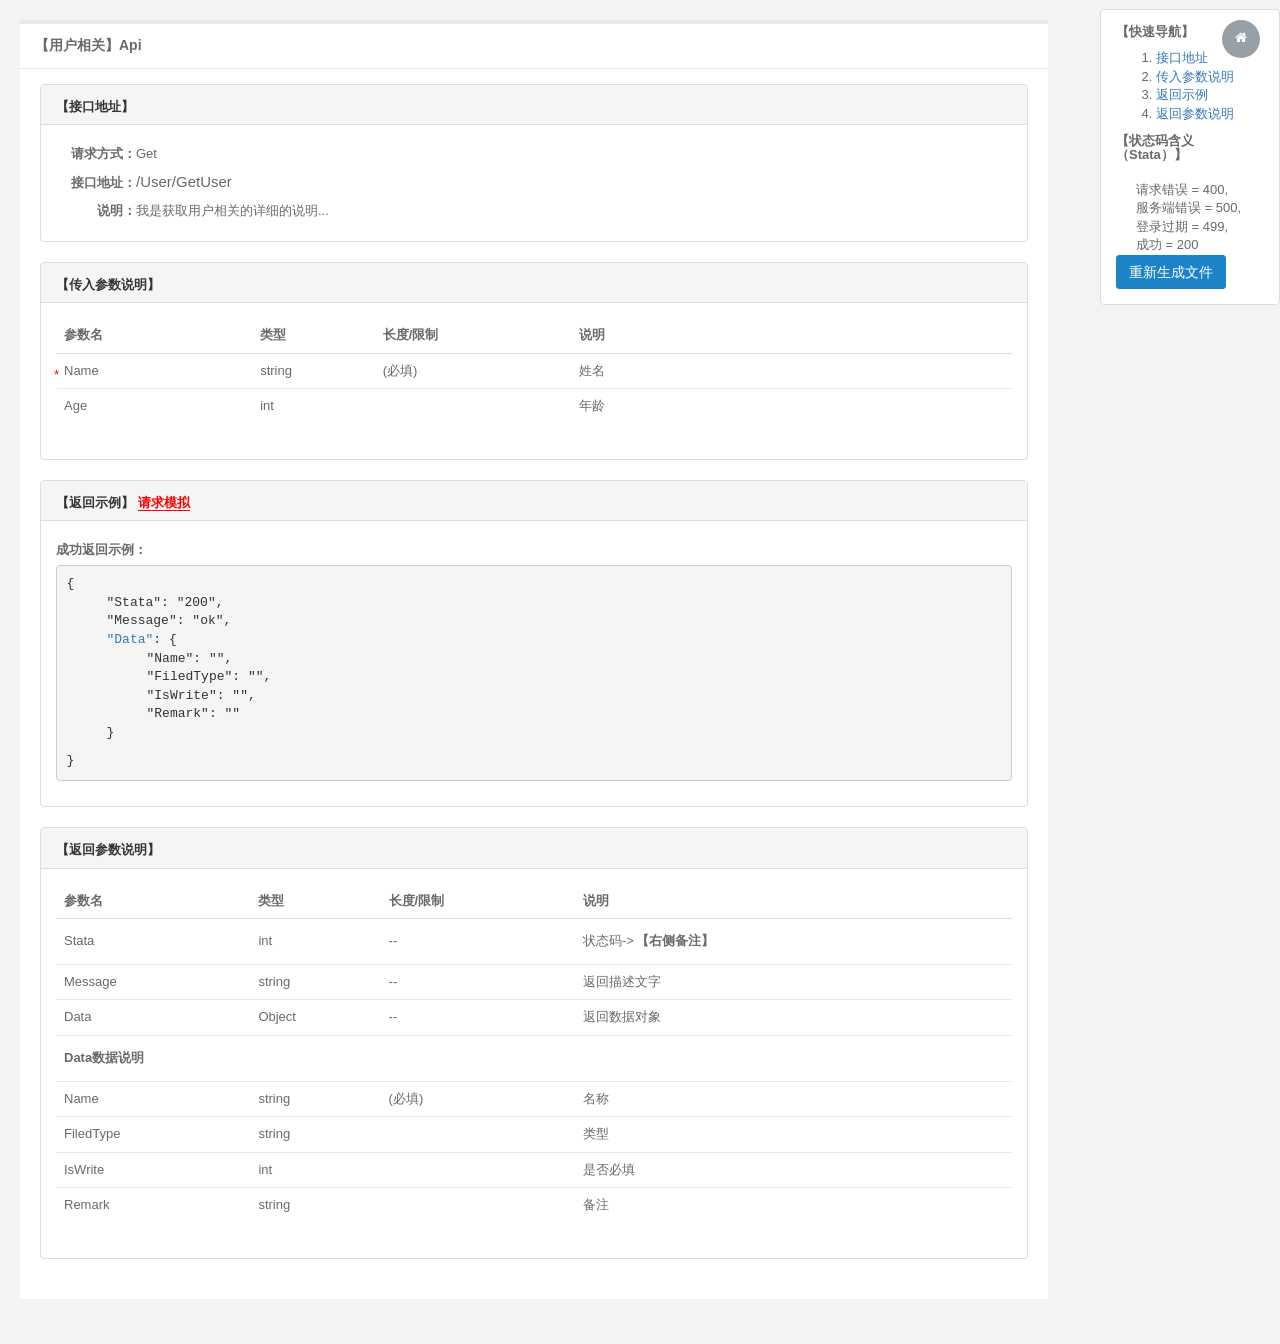
<file: ApiDoc/ApiDoc/User_GetUser.html>
<!DOCTYPE html>
<html>

<head>

    <meta charset="utf-8">
    <meta name="viewport" content="width=device-width, initial-scale=1.0">


    <title>用户相关-【GetUser】</title>


    <link rel="shortcut icon" href="favicon.ico">
    <link href="css/bootstrap.min.css?v=3.3.5" rel="stylesheet">
    <link href="css/font-awesome.min.css?v=4.4.0" rel="stylesheet">
    <link href="css/animate.min.css" rel="stylesheet">
    <link href="css/self_css.css" rel="stylesheet">
    <link href="css/style.min.css?v=4.0.0" rel="stylesheet">
    <base target="_blank">
</head>

<body class="gray-bg">
    <div class="wrapper wrapper-content animated fadeIn">

        <div class="panel panel-default status_code" style="position: fixed; top: 1%; right: 0px; width: 180px; z-index: 999;">
            <div class="panel-collapse collapse in">
                <div class="panel-body">
                    <h5 class="panel-title">
                        <a href="javascript:void(0);">【快速导航】</a>
                    </h5>
                    <ol style="margin-top: 10px;">
                        <li><a href="#api_Url" target="_self">接口地址</a></li>
                        <li><a href="#api_Params" target="_self">传入参数说明</a></li>
                        <li><a href="#api_BackSuccess" target="_self">返回示例</a></li>
                        <li><a href="#api_BackParams" target="_self">返回参数说明</a></li>
                    </ol>

                    <h5 class="panel-title">
                        <a href="javascript:void(0);">【状态码含义（Stata）】</a>
                    </h5>
                    <br>
                    <span class="space_"></span>请求错误 = 400,<br>
                    <span class="space_"></span>服务端错误 = 500,<br>
                    <span class="space_"></span>登录过期 = 499,<br>
                    <span class="space_"></span>成功 = 200<br>

                    <a href="javascript:void(0);" class="btn btn-success" onclick="CreateFile('/User/GetUser')">重新生成文件</a>
                </div>

            </div>
        </div>

        <div class="row">
            <div class="col-sm-10">
                <div class="ibox float-e-margins">
                    <div class="ibox-title">
                        <h5 class="Name">【用户相关】Api</h5>
                    </div>
                    <div class="ibox-content">
                        <div class="panel-group" id="accordion">
                            <div class="panel panel-default" id="api_Url">
                                <div class="panel-heading">
                                    <h5 class="panel-title">
                                        <a href="javascript:void(0);">【接口地址】</a>
                                    </h5>
                                </div>
                                <div class="panel-collapse collapse in">
                                    <div class="panel-body">
                                        <b>请求方式：</b><s class="Methods">Get</s><br>
                                        <b>接口地址：</b><span style="font-size: 15px;" class="ApiUrl">/User/GetUser</span>
                                        <br>
                                        <b>说明：</b><s class="Describtion">我是获取用户相关的详细的说明...</s>

                                    </div>
                                </div>
                            </div>

                            <div class="panel panel-default" id="api_Params">
                                <div class="panel-heading">
                                    <h4 class="panel-title">
                                        <a href="javascript:void(0);">【传入参数说明】</a>
                                    </h4>
                                </div>
                                <div class="panel-collapse collapse in">
                                    <div class="panel-body">
                                        <table class="table">
                                            <thead>
                                                <th width="80">参数名</th>
                                                <th width="50">类型</th>
                                                <th width="80">长度/限制</th>
                                                <th width="180">说明</th>
                                            </thead>
                                            <tbody class="ParamDataList">
                                                <tr>
                                            <td><font>*</font>Name</td>
                                            <td>string</td>
                                            <td>(必填)</td>
                                            <td>姓名</td>
                                        </tr><tr>
                                            <td>Age</td>
                                            <td>int</td>
                                            <td></td>
                                            <td>年龄</td>
                                        </tr>
                                            </tbody>
                                        </table>
                                    </div>
                                </div>
                            </div>

                            <div class="panel panel-default" id="api_BackSuccess">
                                <div class="panel-heading">
                                    <h5 class="panel-title">
                                        <a href="javascript:void(0);">【返回示例】</a>
                                        <a href="javascript:void(0);" id="request_mn" style="color: red; border-bottom: 1px solid red;">请求模拟</a>
                                    </h5>
                                </div>
                                <div class="panel-collapse collapse in">
                                    <div class="panel-body">
                                        <b>成功返回示例：</b>
                                        <pre class="pre_success BackSuccess">
{"Stata":"200","Message":"ok","Data":{"Name":"","FiledType":"","IsWrite":"","Remark":""}}
</pre>
                                    </div>
                                </div>
                            </div>
                            <div class="panel panel-default" id="api_BackParams">
                                <div class="panel-heading">
                                    <h4 class="panel-title">
                                        <a href="javascript:void(0);">【返回参数说明】</a>
                                    </h4>
                                </div>
                                <div class="panel-collapse collapse in">
                                    <div class="panel-body">
                                        <table class="table">
                                            <thead>
                                                <th width="80">参数名</th>
                                                <th width="50">类型</th>
                                                <th width="80">长度/限制</th>
                                                <th width="180">说明</th>
                                            </thead>
                                            <tbody>
                                                <tr>
                                                    <td>Stata</td>
                                                    <td>int</td>
                                                    <td>--</td>
                                                    <td>状态码-><b>【右侧备注】</b></td>
                                                </tr>
                                                <tr>
                                                    <td>Message</td>
                                                    <td>string</td>
                                                    <td>--</td>
                                                    <td>返回描述文字</td>
                                                </tr>
                                                <tr>
                                                    <td>Data</td>
                                                    <td>Object</td>
                                                    <td>--</td>
                                                    <td>返回数据对象</td>
                                                </tr>
                                                <tr class="data-remark">
                                                    <td colspan="4"><b>Data数据说明</b></td>
                                                </tr>
                                                <tr>
                                            <td>Name</td>
                                            <td>string</td>
                                            <td>(必填)</td>
                                            <td>名称</td>
                                        </tr><tr>
                                            <td>FiledType</td>
                                            <td>string</td>
                                            <td></td>
                                            <td>类型</td>
                                        </tr><tr>
                                            <td>IsWrite</td>
                                            <td>int</td>
                                            <td></td>
                                            <td>是否必填</td>
                                        </tr><tr>
                                            <td>Remark</td>
                                            <td>string</td>
                                            <td></td>
                                            <td>备注</td>
                                        </tr>
                                            </tbody>
                                        </table>
                                    </div>



                                </div>
                            </div>
                        </div>
                    </div>
                </div>
            </div>
        </div>
    </div>


    <script src="js/jquery.min.js?v=2.1.4"></script>
    <script src="js/bootstrap.min.js?v=3.3.5"></script>
    <script src="js/content.min.js?v=1.0.0"></script>
    <script src="js/jquery.json-viewer.js?v=1.0.0"></script>
    <script src="js/plugins/layer/layer.js"></script>
    <style>
        s,
        em {
            font-style: normal;
            text-decoration: none;
        }

        .BackSuccess ul li {
            list-style: none;
        }

    </style>
    <script>
        $(function () {
            var json = $(".BackSuccess").html();
            $(".BackSuccess").jsonViewer(eval('(' + json + ')'), {
                withQuotes: true,
            });
            $("#request_mn").click(function () {
                var methods = $(".Methods").html();
                var methodsVal = 0;
                if (methods == "Get")
                    methodsVal = 1;
                else if (methods == "Post")
                    methodsVal = 2;
                $("#param_div", parent.document).html(GetParamHtml());
                $(".request_example", parent.document).toggle(800);
                $("#slt_Methods", parent.document).val(methodsVal);
                $("#txt_ApiUrl", parent.document).text($(".ApiUrl").html());
                $("#result_div").html("");
            })

            //window.addEventListener("mousemove", function (evt) {
            //    console.log(evt.clientX + ":" + evt.clientY);
            //}, false);
        })


        function GetParamHtml() {
            var html = "";
            $(".ParamDataList").find("tr").each(function () {
                var remark = $(this).find("td").eq(3).html();
                var idStr = $(this).find("td").eq(0).html();
                var id = idStr.replace('<font>*</font>', '');
                html += '<b>' + idStr + '：</b><input type="text" id="' + id + '" name="' + id + '"  placeholder="' + remark + '" /><br>';
            })
            return html;
        }

        function CreateFile(url) {
            var arr = url.split('/');
            if (arr.length == 3)
                url = arr[1] + "_" + arr[2];
            else if (arr.length == 4)
                url = arr[2] + "_" + arr[3];
            url = url + ".html";
            layer.confirm("是否重新生成当前文档!", { btn: ["是", "否"], title: "系统提示：" }, function () {
                window.open("/Home/index2?Path=" + url);
                layer.closeAll();
            })
        }
    </script>
</body>

</html>
</file>
<file: ApiDoc/ApiDoc/js/plugins/layer/skin/default/layer.css>
.layui-layer-imgbar,.layui-layer-imgtit a,.layui-layer-tab .layui-layer-title span,.layui-layer-title{text-overflow:ellipsis;white-space:nowrap}*html{background-image:url(about:blank);background-attachment:fixed}html #layuicss-skinlayercss{display:none;position:absolute;width:1989px}.layui-layer,.layui-layer-shade{position:fixed;_position:absolute;pointer-events:auto}.layui-layer-shade{top:0;left:0;width:100%;height:100%;_height:expression(document.body.offsetHeight+"px")}.layui-layer{-webkit-overflow-scrolling:touch;top:150px;left:0;margin:0;padding:0;background-color:#fff;-webkit-background-clip:content;box-shadow:1px 1px 50px rgba(0,0,0,.3)}.layui-layer-close{position:absolute}.layui-layer-content{position:relative}.layui-layer-border{border:1px solid #B2B2B2;border:1px solid rgba(0,0,0,.1);box-shadow:1px 1px 5px rgba(0,0,0,.2)}.layui-layer-load{background:url(loading-1.gif) center center no-repeat #eee}.layui-layer-ico{background:url(icon.png) no-repeat}.layui-layer-btn a,.layui-layer-dialog .layui-layer-ico,.layui-layer-setwin a{display:inline-block;*display:inline;*zoom:1;vertical-align:top}.layui-layer-move{display:none;position:fixed;*position:absolute;left:0;top:0;width:100%;height:100%;cursor:move;opacity:0;filter:alpha(opacity=0);background-color:#fff;z-index:2147483647}.layui-layer-resize{position:absolute;width:15px;height:15px;right:0;bottom:0;cursor:se-resize}.layui-layer{border-radius:2px;-webkit-animation-fill-mode:both;animation-fill-mode:both;-webkit-animation-duration:.3s;animation-duration:.3s}@-webkit-keyframes bounceIn{0%{opacity:0;-webkit-transform:scale(.5);transform:scale(.5)}100%{opacity:1;-webkit-transform:scale(1);transform:scale(1)}}@keyframes bounceIn{0%{opacity:0;-webkit-transform:scale(.5);-ms-transform:scale(.5);transform:scale(.5)}100%{opacity:1;-webkit-transform:scale(1);-ms-transform:scale(1);transform:scale(1)}}.layer-anim{-webkit-animation-name:bounceIn;animation-name:bounceIn}@-webkit-keyframes zoomInDown{0%{opacity:0;-webkit-transform:scale(.1) translateY(-2000px);transform:scale(.1) translateY(-2000px);-webkit-animation-timing-function:ease-in-out;animation-timing-function:ease-in-out}60%{opacity:1;-webkit-transform:scale(.475) translateY(60px);transform:scale(.475) translateY(60px);-webkit-animation-timing-function:ease-out;animation-timing-function:ease-out}}@keyframes zoomInDown{0%{opacity:0;-webkit-transform:scale(.1) translateY(-2000px);-ms-transform:scale(.1) translateY(-2000px);transform:scale(.1) translateY(-2000px);-webkit-animation-timing-function:ease-in-out;animation-timing-function:ease-in-out}60%{opacity:1;-webkit-transform:scale(.475) translateY(60px);-ms-transform:scale(.475) translateY(60px);transform:scale(.475) translateY(60px);-webkit-animation-timing-function:ease-out;animation-timing-function:ease-out}}.layer-anim-01{-webkit-animation-name:zoomInDown;animation-name:zoomInDown}@-webkit-keyframes fadeInUpBig{0%{opacity:0;-webkit-transform:translateY(2000px);transform:translateY(2000px)}100%{opacity:1;-webkit-transform:translateY(0);transform:translateY(0)}}@keyframes fadeInUpBig{0%{opacity:0;-webkit-transform:translateY(2000px);-ms-transform:translateY(2000px);transform:translateY(2000px)}100%{opacity:1;-webkit-transform:translateY(0);-ms-transform:translateY(0);transform:translateY(0)}}.layer-anim-02{-webkit-animation-name:fadeInUpBig;animation-name:fadeInUpBig}@-webkit-keyframes zoomInLeft{0%{opacity:0;-webkit-transform:scale(.1) translateX(-2000px);transform:scale(.1) translateX(-2000px);-webkit-animation-timing-function:ease-in-out;animation-timing-function:ease-in-out}60%{opacity:1;-webkit-transform:scale(.475) translateX(48px);transform:scale(.475) translateX(48px);-webkit-animation-timing-function:ease-out;animation-timing-function:ease-out}}@keyframes zoomInLeft{0%{opacity:0;-webkit-transform:scale(.1) translateX(-2000px);-ms-transform:scale(.1) translateX(-2000px);transform:scale(.1) translateX(-2000px);-webkit-animation-timing-function:ease-in-out;animation-timing-function:ease-in-out}60%{opacity:1;-webkit-transform:scale(.475) translateX(48px);-ms-transform:scale(.475) translateX(48px);transform:scale(.475) translateX(48px);-webkit-animation-timing-function:ease-out;animation-timing-function:ease-out}}.layer-anim-03{-webkit-animation-name:zoomInLeft;animation-name:zoomInLeft}@-webkit-keyframes rollIn{0%{opacity:0;-webkit-transform:translateX(-100%) rotate(-120deg);transform:translateX(-100%) rotate(-120deg)}100%{opacity:1;-webkit-transform:translateX(0) rotate(0);transform:translateX(0) rotate(0)}}@keyframes rollIn{0%{opacity:0;-webkit-transform:translateX(-100%) rotate(-120deg);-ms-transform:translateX(-100%) rotate(-120deg);transform:translateX(-100%) rotate(-120deg)}100%{opacity:1;-webkit-transform:translateX(0) rotate(0);-ms-transform:translateX(0) rotate(0);transform:translateX(0) rotate(0)}}.layer-anim-04{-webkit-animation-name:rollIn;animation-name:rollIn}@keyframes fadeIn{0%{opacity:0}100%{opacity:1}}.layer-anim-05{-webkit-animation-name:fadeIn;animation-name:fadeIn}@-webkit-keyframes shake{0%,100%{-webkit-transform:translateX(0);transform:translateX(0)}10%,30%,50%,70%,90%{-webkit-transform:translateX(-10px);transform:translateX(-10px)}20%,40%,60%,80%{-webkit-transform:translateX(10px);transform:translateX(10px)}}@keyframes shake{0%,100%{-webkit-transform:translateX(0);-ms-transform:translateX(0);transform:translateX(0)}10%,30%,50%,70%,90%{-webkit-transform:translateX(-10px);-ms-transform:translateX(-10px);transform:translateX(-10px)}20%,40%,60%,80%{-webkit-transform:translateX(10px);-ms-transform:translateX(10px);transform:translateX(10px)}}.layer-anim-06{-webkit-animation-name:shake;animation-name:shake}@-webkit-keyframes fadeIn{0%{opacity:0}100%{opacity:1}}@-webkit-keyframes bounceOut{100%{opacity:0;-webkit-transform:scale(.7);transform:scale(.7)}30%{-webkit-transform:scale(1.05);transform:scale(1.05)}0%{-webkit-transform:scale(1);transform:scale(1)}}@keyframes bounceOut{100%{opacity:0;-webkit-transform:scale(.7);-ms-transform:scale(.7);transform:scale(.7)}30%{-webkit-transform:scale(1.05);-ms-transform:scale(1.05);transform:scale(1.05)}0%{-webkit-transform:scale(1);-ms-transform:scale(1);transform:scale(1)}}.layer-anim-close{-webkit-animation-name:bounceOut;animation-name:bounceOut;-webkit-animation-duration:.2s;animation-duration:.2s}.layui-layer-title{padding:0 80px 0 20px;height:42px;line-height:42px;border-bottom:1px solid #eee;font-size:14px;color:#333;overflow:hidden;background-color:#F8F8F8;border-radius:2px 2px 0 0}.layui-layer-setwin{position:absolute;right:15px;*right:0;top:15px;font-size:0;line-height:initial}.layui-layer-setwin a{position:relative;width:16px;height:16px;margin-left:10px;font-size:12px;_overflow:hidden}.layui-layer-setwin .layui-layer-min cite{position:absolute;width:14px;height:2px;left:0;top:50%;margin-top:-1px;background-color:#2E2D3C;cursor:pointer;_overflow:hidden}.layui-layer-setwin .layui-layer-min:hover cite{background-color:#2D93CA}.layui-layer-setwin .layui-layer-max{background-position:-32px -40px}.layui-layer-setwin .layui-layer-max:hover{background-position:-16px -40px}.layui-layer-setwin .layui-layer-maxmin{background-position:-65px -40px}.layui-layer-setwin .layui-layer-maxmin:hover{background-position:-49px -40px}.layui-layer-setwin .layui-layer-close1{background-position:0 -40px;cursor:pointer}.layui-layer-setwin .layui-layer-close1:hover{opacity:.7}.layui-layer-setwin .layui-layer-close2{position:absolute;right:-28px;top:-28px;width:30px;height:30px;margin-left:0;background-position:-149px -31px;*right:-18px;_display:none}.layui-layer-setwin .layui-layer-close2:hover{background-position:-180px -31px}.layui-layer-btn{text-align:right;padding:0 10px 12px;pointer-events:auto;user-select:none;-webkit-user-select:none}.layui-layer-btn a{height:28px;line-height:28px;margin:0 6px;padding:0 15px;border:1px solid #dedede;background-color:#f1f1f1;color:#333;border-radius:2px;font-weight:400;cursor:pointer;text-decoration:none}.layui-layer-btn a:hover{opacity:.9;text-decoration:none}.layui-layer-btn a:active{opacity:.8}.layui-layer-btn .layui-layer-btn0{border-color:#4898d5;background-color:#2e8ded;color:#fff}.layui-layer-btn-l{text-align:left}.layui-layer-btn-c{text-align:center}.layui-layer-dialog{min-width:260px}.layui-layer-dialog .layui-layer-content{position:relative;padding:20px;line-height:24px;word-break:break-all;overflow:hidden;font-size:14px;overflow-x:hidden;overflow-y:auto}.layui-layer-dialog .layui-layer-content .layui-layer-ico{position:absolute;top:16px;left:15px;_left:-40px;width:30px;height:30px}.layui-layer-ico1{background-position:-30px 0}.layui-layer-ico2{background-position:-60px 0}.layui-layer-ico3{background-position:-90px 0}.layui-layer-ico4{background-position:-120px 0}.layui-layer-ico5{background-position:-150px 0}.layui-layer-ico6{background-position:-180px 0}.layui-layer-rim{border:6px solid #8D8D8D;border:6px solid rgba(0,0,0,.3);border-radius:5px;box-shadow:none}.layui-layer-msg{min-width:180px;border:1px solid #D3D4D3;box-shadow:none}.layui-layer-hui{min-width:100px;background-color:#000;filter:alpha(opacity=60);background-color:rgba(0,0,0,.6);color:#fff;border:none}.layui-layer-hui .layui-layer-content{padding:12px 25px;text-align:center}.layui-layer-dialog .layui-layer-padding{padding:20px 20px 20px 55px;text-align:left}.layui-layer-page .layui-layer-content{position:relative;overflow:auto}.layui-layer-iframe .layui-layer-btn,.layui-layer-page .layui-layer-btn{padding-top:10px}.layui-layer-nobg{background:0 0}.layui-layer-iframe iframe{display:block;width:100%}.layui-layer-loading{border-radius:100%;background:0 0;box-shadow:none;border:none}.layui-layer-loading .layui-layer-content{width:60px;height:24px;background:url(loading-0.gif) no-repeat}.layui-layer-loading .layui-layer-loading1{width:37px;height:37px;background:url(loading-1.gif) no-repeat}.layui-layer-ico16,.layui-layer-loading .layui-layer-loading2{width:32px;height:32px;background:url(loading-2.gif) no-repeat}.layui-layer-tips{background:0 0;box-shadow:none;border:none}.layui-layer-tips .layui-layer-content{position:relative;line-height:22px;min-width:12px;padding:5px 10px;font-size:12px;_float:left;border-radius:2px;box-shadow:1px 1px 3px rgba(0,0,0,.2);background-color:#000;color:#fff}.layui-layer-tips .layui-layer-close{right:-2px;top:-1px}.layui-layer-tips i.layui-layer-TipsG{position:absolute;width:0;height:0;border-width:8px;border-color:transparent;border-style:dashed;*overflow:hidden}.layui-layer-tips i.layui-layer-TipsB,.layui-layer-tips i.layui-layer-TipsT{left:5px;border-right-style:solid;border-right-color:#000}.layui-layer-tips i.layui-layer-TipsT{bottom:-8px}.layui-layer-tips i.layui-layer-TipsB{top:-8px}.layui-layer-tips i.layui-layer-TipsL,.layui-layer-tips i.layui-layer-TipsR{top:1px;border-bottom-style:solid;border-bottom-color:#000}.layui-layer-tips i.layui-layer-TipsR{left:-8px}.layui-layer-tips i.layui-layer-TipsL{right:-8px}.layui-layer-lan[type=dialog]{min-width:280px}.layui-layer-lan .layui-layer-title{background:#4476A7;color:#fff;border:none}.layui-layer-lan .layui-layer-btn{padding:10px;text-align:right;border-top:1px solid #E9E7E7}.layui-layer-lan .layui-layer-btn a{background:#BBB5B5;border:none}.layui-layer-lan .layui-layer-btn .layui-layer-btn1{background:#C9C5C5}.layui-layer-molv .layui-layer-title{background:#009f95;color:#fff;border:none}.layui-layer-molv .layui-layer-btn a{background:#009f95}.layui-layer-molv .layui-layer-btn .layui-layer-btn1{background:#92B8B1}.layui-layer-iconext{background:url(icon-ext.png) no-repeat}.layui-layer-prompt .layui-layer-input{display:block;width:220px;height:30px;margin:0 auto;line-height:30px;padding:0 5px;border:1px solid #ccc;box-shadow:1px 1px 5px rgba(0,0,0,.1) inset;color:#333}.layui-layer-prompt textarea.layui-layer-input{width:300px;height:100px;line-height:20px}.layui-layer-prompt .layui-layer-content{padding:20px}.layui-layer-prompt .layui-layer-btn{padding-top:0}.layui-layer-tab{box-shadow:1px 1px 50px rgba(0,0,0,.4)}.layui-layer-tab .layui-layer-title{padding-left:0;border-bottom:1px solid #ccc;background-color:#eee;overflow:visible}.layui-layer-tab .layui-layer-title span{position:relative;float:left;min-width:80px;max-width:260px;padding:0 20px;text-align:center;cursor:default;overflow:hidden}.layui-layer-tab .layui-layer-title span.layui-layer-tabnow{height:43px;border-left:1px solid #ccc;border-right:1px solid #ccc;background-color:#fff;z-index:10}.layui-layer-tab .layui-layer-title span:first-child{border-left:none}.layui-layer-tabmain{line-height:24px;clear:both}.layui-layer-tabmain .layui-layer-tabli{display:none}.layui-layer-tabmain .layui-layer-tabli.xubox_tab_layer{display:block}.xubox_tabclose{position:absolute;right:10px;top:5px;cursor:pointer}.layui-layer-photos{-webkit-animation-duration:1s;animation-duration:1s}.layui-layer-photos .layui-layer-content{overflow:hidden;text-align:center}.layui-layer-photos .layui-layer-phimg img{position:relative;width:100%;display:inline-block;*display:inline;*zoom:1;vertical-align:top}.layui-layer-imgbar,.layui-layer-imguide{display:none}.layui-layer-imgnext,.layui-layer-imgprev{position:absolute;top:50%;width:27px;_width:44px;height:44px;margin-top:-22px;outline:0;blr:expression(this.onFocus=this.blur())}.layui-layer-imgprev{left:10px;background-position:-5px -5px;_background-position:-70px -5px}.layui-layer-imgprev:hover{background-position:-33px -5px;_background-position:-120px -5px}.layui-layer-imgnext{right:10px;_right:8px;background-position:-5px -50px;_background-position:-70px -50px}.layui-layer-imgnext:hover{background-position:-33px -50px;_background-position:-120px -50px}.layui-layer-imgbar{position:absolute;left:0;bottom:0;width:100%;height:32px;line-height:32px;background-color:rgba(0,0,0,.8);background-color:#000\9;filter:Alpha(opacity=80);color:#fff;overflow:hidden;font-size:0}.layui-layer-imgtit *{display:inline-block;*display:inline;*zoom:1;vertical-align:top;font-size:12px}.layui-layer-imgtit a{max-width:65%;overflow:hidden;color:#fff}.layui-layer-imgtit a:hover{color:#fff;text-decoration:underline}.layui-layer-imgtit em{padding-left:10px;font-style:normal}@media screen and (max-width:1100px){.layui-layer-iframe{overflow-y:auto;-webkit-overflow-scrolling:touch}}
</file>
<file: ApiDoc/ApiDoc/css/self_css.css>
pre {
    word-wrap: break-word;
}

.pre_error {
    color: red;
    width: 100%;
}

.space_ {
    width: 20px;
    display: inline-block;
}

.panel-group .panel + .panel {
    margin-top: 20px;
}

.panel-body b {
    min-width: 80px;
    text-align: right;
    display: inline-block;
    margin: 5px 0px;
}

.no_use {
    background: #ccc;
    color: #fff;
}

.table font, #param_div font {
    color: red;
    width: 10px;
    position: relative;
    top: 4px;
    display: inline-block;
    margin-left: -10px;
    padding-right: 2px;
}

sup {
    color: red;
    position: relative;
    margin-left: -28px;
    right: -4px;
}

ol > li > sup {
    color: red;
    margin-left: -45px;
    margin-right: 20px;
}
</file>
<file: ApiDoc/ApiDoc/css/style.min.css>
h1,h2,h3,h4,h5,h6{font-weight:100}h1{font-size:30px}h2{font-size:24px}h3{font-size:16px}h4{font-size:14px}h5{font-size:12px}h6{font-size:10px}h3,h4,h5{margin-top:5px;font-weight:600}a:focus{outline:0}.nav>li>a{color:#a7b1c2;font-weight:600;padding:14px 20px 14px 25px}.nav li>a{display:block}.nav.navbar-right>li>a{color:#999c9e}.nav>li.active>a{color:#fff}.navbar-default .nav>li>a:focus,.navbar-default .nav>li>a:hover{background-color:#293846;color:#fff}.nav .open>a,.nav .open>a:focus,.nav .open>a:hover{background:#fff}.nav>li>a i{margin-right:6px}.navbar{border:0}.navbar-default{background-color:transparent;border-color:#2f4050;position:relative}.navbar-top-links li{display:inline-block}.navbar-top-links li:last-child{margin-right:30px}body.body-small .navbar-top-links li:last-child{margin-right:10px}.navbar-top-links li a{padding:20px 10px;min-height:50px}.dropdown-menu{border:medium none;display:none;float:left;font-size:12px;left:0;list-style:none outside none;padding:0;position:absolute;text-shadow:none;top:100%;z-index:1000;border-radius:0;box-shadow:0 0 3px rgba(86,96,117,.3)}.dropdown-menu>li>a{border-radius:3px;color:inherit;line-height:25px;margin:4px;text-align:left;font-weight:400}.dropdown-menu>li>a.font-bold{font-weight:600}.navbar-top-links .dropdown-menu li{display:block}.navbar-top-links .dropdown-menu li:last-child{margin-right:0}.navbar-top-links .dropdown-menu li a{padding:3px 20px;min-height:0}.navbar-top-links .dropdown-menu li a div{white-space:normal}.navbar-top-links .dropdown-alerts,.navbar-top-links .dropdown-messages,.navbar-top-links .dropdown-tasks{width:310px;min-width:0}.navbar-top-links .dropdown-messages{margin-left:5px}.navbar-top-links .dropdown-tasks{margin-left:-59px}.navbar-top-links .dropdown-alerts{margin-left:-123px}.navbar-top-links .dropdown-user{right:0;left:auto}.dropdown-alerts,.dropdown-messages{padding:10px}.dropdown-alerts li a,.dropdown-messages li a{font-size:12px}.dropdown-alerts li em,.dropdown-messages li em{font-size:10px}.nav.navbar-top-links .dropdown-alerts a{font-size:12px}.nav-header{padding:33px 25px;background:url(patterns/header-profile.png) no-repeat}.nav>li.active{border-left:4px solid #19aa8d;background:#293846}.nav.nav-second-level>li.active{border:none}.nav.nav-second-level.collapse[style]{height:auto!important}.nav-header a{color:#DFE4ED}.nav-header .text-muted{color:#8095a8}.minimalize-styl-2{padding:4px 12px;margin:14px 5px 5px 20px;font-size:14px;float:left}.navbar-form-custom{float:left;height:50px;padding:0;width:200px;display:inline-table}.navbar-form-custom .form-group{margin-bottom:0}.nav.navbar-top-links a{font-size:14px}.navbar-form-custom .form-control{background:none repeat scroll 0 0 rgba(0,0,0,0);border:medium none;font-size:14px;height:60px;margin:0;z-index:2000}.count-info .label{line-height:12px;padding:1px 5px;position:absolute;right:6px;top:12px}.arrow{float:right;margin-top:2px}.fa.arrow:before{content:"\f104"}.active>a>.fa.arrow:before{content:"\f107"}.nav-second-level li,.nav-third-level li{border-bottom:none!important}.nav-second-level li a{padding:7px 15px 7px 10px;padding-left:52px}.nav-third-level li a{padding-left:62px}.nav-second-level li:last-child{margin-bottom:10px}.mini-navbar .nav li:focus>.nav-second-level,body:not(.fixed-sidebar):not(.canvas-menu).mini-navbar .nav li:hover>.nav-second-level{display:block;border-radius:0 2px 2px 0;min-width:140px;height:auto}body.mini-navbar .navbar-default .nav>li>.nav-second-level li a{font-size:12px;border-radius:0 2px 2px 0}.fixed-nav .slimScrollDiv #side-menu{padding-bottom:60px;position:relative}.slimScrollDiv >*{overflow:hidden}.mini-navbar .nav-second-level li a{padding:10px 10px 10px 15px}.canvas-menu.mini-navbar .nav-second-level{background:#293846}.mini-navbar li.active .nav-second-level{left:65px}.navbar-default .special_link a{background:#1ab394;color:#fff}.navbar-default .special_link a:hover{background:#17987e!important;color:#fff}.navbar-default .special_link a span.label{background:#fff;color:#1ab394}.navbar-default .landing_link a{background:#1cc09f;color:#fff}.navbar-default .landing_link a:hover{background:#1ab394!important;color:#fff}.navbar-default .landing_link a span.label{background:#fff;color:#1cc09f}.logo-element{text-align:center;font-size:18px;font-weight:600;color:#fff;display:none;padding:18px 0}.pace-done #page-wrapper,.pace-done .footer,.pace-done .nav-header,.pace-done .navbar-static-side,.pace-done li.active{-webkit-transition:all .5s;transition:all .5s}.navbar-fixed-top{-webkit-transition-duration:.5s;transition-duration:.5s;z-index:2030}.navbar-fixed-top,.navbar-static-top{background:#f3f3f4}.fixed-nav #wrapper{padding-top:60px;box-sizing:border-box}.fixed-nav .minimalize-styl-2{margin:14px 5px 5px 15px}.body-small .navbar-fixed-top{margin-left:0}body.mini-navbar .navbar-static-side{width:70px}body.mini-navbar .nav-label,body.mini-navbar .navbar-default .nav li a span,body.mini-navbar .profile-element{display:none}body.canvas-menu .profile-element{display:block}body:not(.fixed-sidebar):not(.canvas-menu).mini-navbar .nav-second-level{display:none}body.mini-navbar .navbar-default .nav>li>a{font-size:16px}body.mini-navbar .logo-element{display:block}body.canvas-menu .logo-element{display:none}body.mini-navbar .nav-header{padding:0;background-color:#1ab394}body.canvas-menu .nav-header{padding:33px 25px}body.mini-navbar #page-wrapper{margin:0 0 0 70px}body.canvas-menu.mini-navbar #page-wrapper,body.canvas-menu.mini-navbar .footer{margin:0}body.canvas-menu .navbar-static-side,body.fixed-sidebar .navbar-static-side{position:fixed;width:220px;z-index:2001;height:100%}body.fixed-sidebar.mini-navbar .navbar-static-side{width:70px}body.body-small.fixed-sidebar.mini-navbar #page-wrapper,body.fixed-sidebar.mini-navbar #page-wrapper{margin:0 0 0 70px}body.body-small.fixed-sidebar.mini-navbar .navbar-static-side{width:70px}.fixed-sidebar.mini-navbar .nav li> .nav-second-level{display:none}.fixed-sidebar.mini-navbar .nav li.active{border-left-width:0}.canvas-menu.mini-navbar .nav li:hover>.nav-second-level,.fixed-sidebar.mini-navbar .nav li:hover>.nav-second-level{position:absolute;left:70px;top:0;background-color:#2f4050;padding:10px 10px 0;font-size:12px;display:block;min-width:140px;border-radius:2px}body.fixed-sidebar.mini-navbar .navbar-default .nav>li>.nav-second-level li a{font-size:12px;border-radius:3px}body.canvas-menu.mini-navbar .navbar-default .nav>li>.nav-second-level li a{font-size:13px;border-radius:3px}.canvas-menu.mini-navbar .nav-second-level li a,.fixed-sidebar.mini-navbar .nav-second-level li a{padding:10px 10px 10px 15px}.canvas-menu.mini-navbar .nav-second-level,.fixed-sidebar.mini-navbar .nav-second-level{position:relative;padding:0;font-size:13px}.canvas-menu.mini-navbar li.active .nav-second-level,.fixed-sidebar.mini-navbar li.active .nav-second-level{left:0}body.canvas-menu nav.navbar-static-side{z-index:2001;background:#2f4050;height:100%;position:fixed;display:none}body.canvas-menu.mini-navbar nav.navbar-static-side{display:block;width:70px}.top-navigation #page-wrapper{margin-left:0}.top-navigation .navbar-nav .dropdown-menu>.active>a{background:#fff;color:#1ab394;font-weight:700}.white-bg .navbar-fixed-top,.white-bg .navbar-static-top{background:#fff}.top-navigation .navbar{margin-bottom:0}.top-navigation .nav>li>a{padding:15px 20px;color:#676a6c}.top-navigation .nav>li a:focus,.top-navigation .nav>li a:hover{background:#fff;color:#1ab394}.top-navigation .nav>li.active{background:#fff;border:none}.top-navigation .nav>li.active>a{color:#1ab394}.top-navigation .navbar-right{padding-right:10px}.top-navigation .navbar-nav .dropdown-menu{box-shadow:none;border:1px solid #e7eaec}.top-navigation .dropdown-menu>li>a{margin:0;padding:7px 20px}.navbar .dropdown-menu{margin-top:0}.top-navigation .navbar-brand{background:#1ab394;color:#fff;padding:15px 25px}.top-navigation .navbar-top-links li:last-child{margin-right:0}.body-small.fixed-sidebar.mini-navbar .top-navigation #page-wrapper,.canvas-menu #page-wrapper,.mini-navbar .top-navigation #page-wrapper,.top-navigation.body-small.fixed-sidebar.mini-navbar #page-wrapper,.top-navigation.mini-navbar #page-wrapper{margin:0}.fixed-nav #wrapper.top-navigation,.top-navigation.fixed-nav #wrapper{margin-top:50px}.top-navigation .footer.fixed{margin-left:0!important}.top-navigation .wrapper.wrapper-content{padding:40px}.body-small .top-navigation .wrapper.wrapper-content,.top-navigation.body-small .wrapper.wrapper-content{padding:40px 0}.navbar-toggle{color:#fff;padding:6px 12px;font-size:14px}.top-navigation .navbar-nav .open .dropdown-menu .dropdown-header,.top-navigation .navbar-nav .open .dropdown-menu>li>a{padding:10px 15px 10px 20px}@media (max-width:768px){.top-navigation .navbar-header{display:block;float:none}}.menu-visible-lg,.menu-visible-md{display:none!important}@media (min-width:1200px){.menu-visible-lg{display:block!important}}@media (min-width:992px){.menu-visible-md{display:block!important}}@media (max-width:767px){.menu-visible-lg,.menu-visible-md{display:block!important}}.btn{border-radius:3px}.float-e-margins .btn{margin-bottom:5px}.btn-w-m{min-width:120px}.btn-primary.btn-outline{color:#1ab394}.btn-success.btn-outline{color:#1c84c6}.btn-info.btn-outline{color:#23c6c8}.btn-warning.btn-outline{color:#f8ac59}.btn-danger.btn-outline{color:#ed5565}.btn-danger.btn-outline:hover,.btn-info.btn-outline:hover,.btn-primary.btn-outline:hover,.btn-success.btn-outline:hover,.btn-warning.btn-outline:hover{color:#fff}.btn-primary{background-color:#1ab394;border-color:#1ab394;color:#FFF}.btn-primary.active,.btn-primary:active,.btn-primary:focus,.btn-primary:hover,.open .dropdown-toggle.btn-primary{background-color:#18a689;border-color:#18a689;color:#FFF}.btn-primary.active,.btn-primary:active,.open .dropdown-toggle.btn-primary{background-image:none}.btn-primary.active[disabled],.btn-primary.disabled,.btn-primary.disabled.active,.btn-primary.disabled:active,.btn-primary.disabled:focus,.btn-primary.disabled:hover,.btn-primary[disabled],.btn-primary[disabled]:active,.btn-primary[disabled]:focus,.btn-primary[disabled]:hover,fieldset[disabled] .btn-primary,fieldset[disabled] .btn-primary.active,fieldset[disabled] .btn-primary:active,fieldset[disabled] .btn-primary:focus,fieldset[disabled] .btn-primary:hover{background-color:#1dc5a3;border-color:#1dc5a3}.btn-success{background-color:#1c84c6;border-color:#1c84c6;color:#FFF}.btn-success.active,.btn-success:active,.btn-success:focus,.btn-success:hover,.open .dropdown-toggle.btn-success{background-color:#1a7bb9;border-color:#1a7bb9;color:#FFF}.btn-success.active,.btn-success:active,.open .dropdown-toggle.btn-success{background-image:none}.btn-success.active[disabled],.btn-success.disabled,.btn-success.disabled.active,.btn-success.disabled:active,.btn-success.disabled:focus,.btn-success.disabled:hover,.btn-success[disabled],.btn-success[disabled]:active,.btn-success[disabled]:focus,.btn-success[disabled]:hover,fieldset[disabled] .btn-success,fieldset[disabled] .btn-success.active,fieldset[disabled] .btn-success:active,fieldset[disabled] .btn-success:focus,fieldset[disabled] .btn-success:hover{background-color:#1f90d8;border-color:#1f90d8}.btn-info{background-color:#23c6c8;border-color:#23c6c8;color:#FFF}.btn-info.active,.btn-info:active,.btn-info:focus,.btn-info:hover,.open .dropdown-toggle.btn-info{background-color:#21b9bb;border-color:#21b9bb;color:#FFF}.btn-info.active,.btn-info:active,.open .dropdown-toggle.btn-info{background-image:none}.btn-info.active[disabled],.btn-info.disabled,.btn-info.disabled.active,.btn-info.disabled:active,.btn-info.disabled:focus,.btn-info.disabled:hover,.btn-info[disabled],.btn-info[disabled]:active,.btn-info[disabled]:focus,.btn-info[disabled]:hover,fieldset[disabled] .btn-info,fieldset[disabled] .btn-info.active,fieldset[disabled] .btn-info:active,fieldset[disabled] .btn-info:focus,fieldset[disabled] .btn-info:hover{background-color:#26d7d9;border-color:#26d7d9}.btn-default{background-color:#c2c2c2;border-color:#c2c2c2;color:#FFF}.btn-default.active,.btn-default:active,.btn-default:focus,.btn-default:hover,.open .dropdown-toggle.btn-default{background-color:#bababa;border-color:#bababa;color:#FFF}.btn-default.active,.btn-default:active,.open .dropdown-toggle.btn-default{background-image:none}.btn-default.active[disabled],.btn-default.disabled,.btn-default.disabled.active,.btn-default.disabled:active,.btn-default.disabled:focus,.btn-default.disabled:hover,.btn-default[disabled],.btn-default[disabled]:active,.btn-default[disabled]:focus,.btn-default[disabled]:hover,fieldset[disabled] .btn-default,fieldset[disabled] .btn-default.active,fieldset[disabled] .btn-default:active,fieldset[disabled] .btn-default:focus,fieldset[disabled] .btn-default:hover{background-color:#ccc;border-color:#ccc}.btn-warning{background-color:#f8ac59;border-color:#f8ac59;color:#FFF}.btn-warning.active,.btn-warning:active,.btn-warning:focus,.btn-warning:hover,.open .dropdown-toggle.btn-warning{background-color:#f7a54a;border-color:#f7a54a;color:#FFF}.btn-warning.active,.btn-warning:active,.open .dropdown-toggle.btn-warning{background-image:none}.btn-warning.active[disabled],.btn-warning.disabled,.btn-warning.disabled.active,.btn-warning.disabled:active,.btn-warning.disabled:focus,.btn-warning.disabled:hover,.btn-warning[disabled],.btn-warning[disabled]:active,.btn-warning[disabled]:focus,.btn-warning[disabled]:hover,fieldset[disabled] .btn-warning,fieldset[disabled] .btn-warning.active,fieldset[disabled] .btn-warning:active,fieldset[disabled] .btn-warning:focus,fieldset[disabled] .btn-warning:hover{background-color:#f9b66d;border-color:#f9b66d}.btn-danger{background-color:#ed5565;border-color:#ed5565;color:#FFF}.btn-danger.active,.btn-danger:active,.btn-danger:focus,.btn-danger:hover,.open .dropdown-toggle.btn-danger{background-color:#ec4758;border-color:#ec4758;color:#FFF}.btn-danger.active,.btn-danger:active,.open .dropdown-toggle.btn-danger{background-image:none}.btn-danger.active[disabled],.btn-danger.disabled,.btn-danger.disabled.active,.btn-danger.disabled:active,.btn-danger.disabled:focus,.btn-danger.disabled:hover,.btn-danger[disabled],.btn-danger[disabled]:active,.btn-danger[disabled]:focus,.btn-danger[disabled]:hover,fieldset[disabled] .btn-danger,fieldset[disabled] .btn-danger.active,fieldset[disabled] .btn-danger:active,fieldset[disabled] .btn-danger:focus,fieldset[disabled] .btn-danger:hover{background-color:#ef6776;border-color:#ef6776}.btn-link{color:inherit}.btn-link.active,.btn-link:active,.btn-link:focus,.btn-link:hover,.open .dropdown-toggle.btn-link{color:#1ab394;text-decoration:none}.btn-link.active,.btn-link:active,.open .dropdown-toggle.btn-link{background-image:none}.btn-link.active[disabled],.btn-link.disabled,.btn-link.disabled.active,.btn-link.disabled:active,.btn-link.disabled:focus,.btn-link.disabled:hover,.btn-link[disabled],.btn-link[disabled]:active,.btn-link[disabled]:focus,.btn-link[disabled]:hover,fieldset[disabled] .btn-link,fieldset[disabled] .btn-link.active,fieldset[disabled] .btn-link:active,fieldset[disabled] .btn-link:focus,fieldset[disabled] .btn-link:hover{color:#cacaca}.btn-white{color:inherit;background:#fff;border:1px solid #e7eaec}.btn-white.active,.btn-white:active,.btn-white:focus,.btn-white:hover,.open .dropdown-toggle.btn-white{color:inherit;border:1px solid #d2d2d2}.btn-white.active,.btn-white:active{box-shadow:0 2px 5px rgba(0,0,0,.15)inset}.btn-white.active,.btn-white:active,.open .dropdown-toggle.btn-white{background-image:none}.btn-white.active[disabled],.btn-white.disabled,.btn-white.disabled.active,.btn-white.disabled:active,.btn-white.disabled:focus,.btn-white.disabled:hover,.btn-white[disabled],.btn-white[disabled]:active,.btn-white[disabled]:focus,.btn-white[disabled]:hover,fieldset[disabled] .btn-white,fieldset[disabled] .btn-white.active,fieldset[disabled] .btn-white:active,fieldset[disabled] .btn-white:focus,fieldset[disabled] .btn-white:hover{color:#cacaca}.form-control,.form-control:focus,.has-error .form-control:focus,.has-success .form-control:focus,.has-warning .form-control:focus,.navbar-collapse,.navbar-form,.navbar-form-custom .form-control:focus,.navbar-form-custom .form-control:hover,.open .btn.dropdown-toggle,.panel,.popover,.progress,.progress-bar{box-shadow:none}.btn-outline{color:inherit;background-color:transparent;-webkit-transition:all .5s;transition:all .5s}.btn-rounded{border-radius:50px}.btn-large-dim{width:90px;height:90px;font-size:42px}button.dim{display:inline-block;color:#fff;text-decoration:none;text-transform:uppercase;text-align:center;padding-top:6px;margin-right:10px;position:relative;cursor:pointer;border-radius:5px;font-weight:600;margin-bottom:20px!important}button.dim:active{top:3px}button.btn-primary.dim{box-shadow:inset 0 0 0 #16987e,0 5px 0 0 #16987e,0 10px 5px #999}button.btn-primary.dim:active{box-shadow:inset 0 0 0 #16987e,0 2px 0 0 #16987e,0 5px 3px #999}button.btn-default.dim{box-shadow:inset 0 0 0 #b3b3b3,0 5px 0 0 #b3b3b3,0 10px 5px #999}button.btn-default.dim:active{box-shadow:inset 0 0 0 #b3b3b3,0 2px 0 0 #b3b3b3,0 5px 3px #999}button.btn-warning.dim{box-shadow:inset 0 0 0 #f79d3c,0 5px 0 0 #f79d3c,0 10px 5px #999}button.btn-warning.dim:active{box-shadow:inset 0 0 0 #f79d3c,0 2px 0 0 #f79d3c,0 5px 3px #999}button.btn-info.dim{box-shadow:inset 0 0 0 #1eacae,0 5px 0 0 #1eacae,0 10px 5px #999}button.btn-info.dim:active{box-shadow:inset 0 0 0 #1eacae,0 2px 0 0 #1eacae,0 5px 3px #999}button.btn-success.dim{box-shadow:inset 0 0 0 #1872ab,0 5px 0 0 #1872ab,0 10px 5px #999}button.btn-success.dim:active{box-shadow:inset 0 0 0 #1872ab,0 2px 0 0 #1872ab,0 5px 3px #999}button.btn-danger.dim{box-shadow:inset 0 0 0 #ea394c,0 5px 0 0 #ea394c,0 10px 5px #999}button.btn-danger.dim:active{box-shadow:inset 0 0 0 #ea394c,0 2px 0 0 #ea394c,0 5px 3px #999}button.dim:before{font-size:50px;line-height:1em;font-weight:400;color:#fff;display:block;padding-top:10px}button.dim:active:before{top:7px;font-size:50px}.label{background-color:#d1dade;color:#5e5e5e;font-size:10px;font-weight:600;padding:3px 8px;text-shadow:none}.badge{background-color:#d1dade;color:#5e5e5e;font-size:11px;font-weight:600;padding-bottom:4px;padding-left:6px;padding-right:6px;text-shadow:none}.badge-primary,.label-primary{background-color:#1ab394;color:#FFF}.badge-success,.label-success{background-color:#1c84c6;color:#FFF}.badge-warning,.label-warning{background-color:#f8ac59;color:#FFF}.badge-warning-light,.label-warning-light{background-color:#f8ac59;color:#fff}.badge-danger,.label-danger{background-color:#ed5565;color:#FFF}.badge-info,.label-info{background-color:#23c6c8;color:#FFF}.badge-inverse,.label-inverse{background-color:#262626;color:#FFF}.badge-white,.label-white{background-color:#FFF;color:#5E5E5E}.badge-disable,.label-white{background-color:#2A2E36;color:#8B91A0}.chosen-container-single .chosen-single{background:#fff;box-shadow:none;-moz-box-sizing:border-box;background-color:#FFF;border:1px solid #CBD5DD;border-radius:2px;cursor:text;height:auto!important;margin:0;min-height:30px;overflow:hidden;padding:4px 12px;position:relative;width:100%}.chosen-container-multi .chosen-choices li.search-choice{background:#f1f1f1;border:1px solid #ededed;border-radius:2px;box-shadow:none;color:#333;cursor:default;line-height:13px;margin:3px 0 3px 5px;padding:3px 20px 3px 5px;position:relative}.pagination>.active>a,.pagination>.active>a:focus,.pagination>.active>a:hover,.pagination>.active>span,.pagination>.active>span:focus,.pagination>.active>span:hover{background-color:#f4f4f4;border-color:#DDD;color:inherit;cursor:default;z-index:2}.pagination>li>a,.pagination>li>span{background-color:#FFF;border:1px solid #DDD;color:inherit;float:left;line-height:1.42857;margin-left:-1px;padding:4px 10px;position:relative;text-decoration:none}.tooltip-inner{background-color:#2F4050}.tooltip.top .tooltip-arrow{border-top-color:#2F4050}.tooltip.right .tooltip-arrow{border-right-color:#2F4050}.tooltip.bottom .tooltip-arrow{border-bottom-color:#2F4050}.tooltip.left .tooltip-arrow{border-left-color:#2F4050}.easypiechart{position:relative;text-align:center}.easypiechart .h2{margin-left:10px;margin-top:10px;display:inline-block}.easypiechart canvas{top:0;left:0}.easypiechart .easypie-text{line-height:1;position:absolute;top:33px;width:100%;z-index:1}.easypiechart img{margin-top:-4px}.jqstooltip{box-sizing:content-box}.fc-state-default{background-color:#fff;background-image:none;background-repeat:repeat-x;box-shadow:none;color:#333;text-shadow:none;border:1px solid}.fc-button{color:inherit;border:1px solid #e7eaec;cursor:pointer;display:inline-block;height:1.9em;line-height:1.9em;overflow:hidden;padding:0 .6em;position:relative;white-space:nowrap}.fc-state-active{background-color:#1ab394;border-color:#1ab394;color:#fff}.fc-header-title h2{font-size:16px;font-weight:600;color:inherit}.fc-content .fc-widget-content,.fc-content .fc-widget-header{border-color:#e7eaec;font-weight:400}.fc-border-separate tbody{background-color:#F8F8F8}.fc-state-highlight{background:none repeat scroll 0 0 #FCF8E3}.external-event{padding:5px 10px;border-radius:2px;cursor:pointer;margin-bottom:5px}.fc-ltr .fc-event-hori.fc-event-end,.fc-rtl .fc-event-hori.fc-event-start{border-radius:2px}.fc-agenda .fc-event-time,.fc-event,.fc-event a{padding:4px 6px;background-color:#1ab394;border-color:#1ab394}.fc-event-time,.fc-event-title{color:#717171;padding:0 1px}.ui-calendar .fc-event-time,.ui-calendar .fc-event-title{color:#fff}.chat-activity-list .chat-element{border-bottom:1px solid #e7eaec}.chat-element:first-child{margin-top:0}.chat-element{padding-bottom:15px}.chat-element,.chat-element .media{margin-top:15px}.chat-element,.media-body{overflow:hidden}.media-body{display:block;width:auto}.chat-element>.pull-left{margin-right:10px}.chat-element img.img-circle,.dropdown-messages-box img.img-circle{width:38px;height:38px}.chat-element .well{border:1px solid #e7eaec;box-shadow:none;margin-top:10px;margin-bottom:5px;padding:10px 20px;font-size:11px;line-height:16px}.chat-element .actions{margin-top:10px}.chat-element .photos{margin:10px 0}.right.chat-element>.pull-right{margin-left:10px}.chat-photo{max-height:180px;border-radius:4px;overflow:hidden;margin-right:10px;margin-bottom:10px}.chat{margin:0;padding:0;list-style:none}.chat li{margin-bottom:10px;padding-bottom:5px;border-bottom:1px dotted #B3A9A9}.chat li.left .chat-body{margin-left:60px}.chat li.right .chat-body{margin-right:60px}.chat li .chat-body p{margin:0;color:#777}.chat .glyphicon,.panel .slidedown .glyphicon{margin-right:5px}.chat-panel .panel-body{height:350px;overflow-y:scroll}a.list-group-item.active,a.list-group-item.active:focus,a.list-group-item.active:hover{background-color:#1ab394;border-color:#1ab394;color:#FFF;z-index:2}.list-group-item-heading{margin-top:10px}.list-group-item-text{margin:0 0 10px;color:inherit;font-size:12px;line-height:inherit}.no-padding .list-group-item{border-left:none;border-right:none;border-bottom:none}.no-padding .list-group-item:first-child{border-left:none;border-right:none;border-bottom:none;border-top:none}.no-padding .list-group{margin-bottom:0}.list-group-item{background-color:inherit;border:1px solid #e7eaec;display:block;margin-bottom:-1px;padding:10px 15px;position:relative}.elements-list .list-group-item{border-left:none;border-right:none;padding:15px 25px}.elements-list .list-group-item:first-child{border-left:none;border-right:none;border-top:none!important}.elements-list .list-group{margin-bottom:0}.elements-list a{color:inherit}.elements-list .list-group-item.active,.elements-list .list-group-item:hover{background:#f3f3f4;color:inherit;border-color:#e7eaec;border-radius:0}.elements-list li.active{-webkit-transition:none;transition:none}.element-detail-box{padding:25px}.flot-chart{display:block;height:200px}.widget .flot-chart.dashboard-chart{display:block;height:120px;margin-top:40px}.flot-chart.dashboard-chart{display:block;height:180px;margin-top:40px}.flot-chart-content{width:100%;height:100%}.flot-chart-pie-content{width:200px;height:200px;margin:auto}.jqstooltip{position:absolute;display:block;left:0;top:0;visibility:hidden;background:#2b303a;background-color:rgba(43,48,58,.8);color:#fff;text-align:left;white-space:nowrap;z-index:10000;padding:5px;min-height:22px;border-radius:3px}.jqsfield{color:#fff;text-align:left}.h-200{min-height:200px}.legendLabel{padding-left:5px}.stat-list li:first-child{margin-top:0}.stat-list{list-style:none;padding:0;margin:0}.stat-percent{float:right}.stat-list li{margin-top:15px;position:relative}table.dataTable thead .sorting,table.dataTable thead .sorting_asc:after,table.dataTable thead .sorting_asc_disabled,table.dataTable thead .sorting_desc,table.dataTable thead .sorting_desc_disabled{background:0 0}table.dataTable thead .sorting_asc:after{float:right;font-family:fontawesome}table.dataTable thead .sorting_desc:after{content:"\f0dd";float:right;font-family:fontawesome}table.dataTable thead .sorting:after{content:"\f0dc";float:right;font-family:fontawesome;color:rgba(50,50,50,.5)}.dataTables_wrapper{padding-bottom:30px}.img-circle{border-radius:50%}.btn-circle{width:30px;height:30px;padding:6px 0;border-radius:15px;text-align:center;font-size:12px;line-height:1.428571429}.btn-circle.btn-lg{width:50px;height:50px;padding:10px 16px;border-radius:25px;font-size:18px;line-height:1.33}.btn-circle.btn-xl{width:70px;height:70px;padding:10px 16px;border-radius:35px;font-size:24px;line-height:1.33}.show-grid [class^=col-]{padding-top:10px;padding-bottom:10px;border:1px solid #ddd;background-color:#eee!important}.show-grid{margin:15px 0}.css-animation-box h1{font-size:44px}.animation-efect-links a{padding:4px 6px;font-size:12px}#animation_box{background-color:#f9f8f8;border-radius:16px;width:80%;margin:0 auto;padding-top:80px}.animation-text-box{position:absolute;margin-top:40px;left:50%;margin-left:-100px;width:200px}.animation-text-info{position:absolute;margin-top:-60px;left:50%;margin-left:-100px;width:200px;font-size:10px}.animation-text-box h2{font-size:54px;font-weight:600;margin-bottom:5px}.animation-text-box p{font-size:12px;text-transform:uppercase}.pace{-webkit-pointer-events:none;pointer-events:none;-webkit-user-select:none;-moz-user-select:none;-ms-user-select:none;user-select:none}.pace .pace-progress{background:#1ab394;position:fixed;z-index:2000;top:0;width:100%;height:2px}.pace-inactive{display:none}.widget{border-radius:5px;padding:15px 20px;margin-bottom:10px;margin-top:10px}.widget.style1 h2{font-size:30px}.widget h2,.widget h3{margin-top:5px;margin-bottom:0}.widget-text-box{padding:20px;border:1px solid #e7eaec;background:#fff}.widget-head-color-box{border-radius:5px 5px 0 0;margin-top:10px}.widget .flot-chart{height:100px}.vertical-align div{display:inline-block;vertical-align:middle}.vertical-align h2,.vertical-align h3{margin:0}.todo-list{list-style:none outside none;margin:0;padding:0;font-size:14px}.todo-list.small-list{font-size:12px}.todo-list.small-list>li{background:#f3f3f4;border-left:none;border-right:none;border-radius:4px;color:inherit;margin-bottom:2px;padding:6px 6px 6px 12px}.todo-list.small-list .btn-group-xs>.btn,.todo-list.small-list .btn-xs{border-radius:5px;font-size:10px;line-height:1.5;padding:1px 2px 1px 5px}.todo-list>li{background:#f3f3f4;border-left:6px solid #e7eaec;border-right:6px solid #e7eaec;border-radius:4px;color:inherit;margin-bottom:2px;padding:10px}.todo-list .handle{cursor:move;display:inline-block;font-size:16px;margin:0 5px}.todo-list>li .label{font-size:9px;margin-left:10px}.check-link{font-size:16px}.todo-completed{text-decoration:line-through}.geo-statistic h1{font-size:36px;margin-bottom:0}.glyphicon.fa{font-family:FontAwesome}.inline{display:inline-block!important}.input-s-sm{width:120px}.input-s{width:200px}.input-s-lg{width:250px}.i-checks{padding-left:0}.form-control,.single-line{background-color:#FFF;background-image:none;border:1px solid #e5e6e7;border-radius:1px;color:inherit;display:block;padding:6px 12px;-webkit-transition:border-color .15s ease-in-out 0s,box-shadow .15s ease-in-out 0s;transition:border-color .15s ease-in-out 0s,box-shadow .15s ease-in-out 0s;width:100%;font-size:14px}.form-control:focus,.single-line:focus{border-color:#1ab394!important}.has-success .form-control{border-color:#1ab394}.has-warning .form-control{border-color:#f8ac59}.has-error .form-control{border-color:#ed5565}.has-success .control-label{color:#1ab394}.has-warning .control-label{color:#f8ac59}.has-error .control-label{color:#ed5565}.input-group-addon{background-color:#fff;border:1px solid #E5E6E7;border-radius:1px;color:inherit;font-size:14px;font-weight:400;line-height:1;padding:6px 12px;text-align:center}.spinner-buttons.input-group-btn .btn-xs{line-height:1.13}.spinner-buttons.input-group-btn{width:20%}.noUi-connect{background:none repeat scroll 0 0 #1ab394;box-shadow:none}.slider_red .noUi-connect{background:none repeat scroll 0 0 #ed5565;box-shadow:none}.ui-sortable .ibox-title{cursor:move}.ui-sortable-placeholder{border:1px dashed #cecece!important;visibility:visible!important;background:#e7eaec}.ibox.ui-sortable-placeholder{margin:0 0 23px!important}.tabs-container .panel-body{background:#fff;border:1px solid #e7eaec;border-radius:2px;padding:20px;position:relative}.tabs-container .nav-tabs>li.active>a,.tabs-container .nav-tabs>li.active>a:focus,.tabs-container .nav-tabs>li.active>a:hover{background-color:#fff}.tabs-container .nav-tabs>li{float:left;margin-bottom:-1px}.tabs-container .nav-tabs>li.active>a,.tabs-container .nav-tabs>li.active>a:focus,.tabs-container .nav-tabs>li.active>a:hover{border:1px solid #e7eaec;border-bottom-color:transparent}.tabs-container .nav-tabs{border-bottom:1px solid #e7eaec}.tabs-container .tab-pane .panel-body{border-top:none}.tabs-container .tabs-left .tab-pane .panel-body,.tabs-container .tabs-right .tab-pane .panel-body{border-top:1px solid #e7eaec}.tabs-container .nav-tabs>li a:hover{background:0 0;border-color:transparent}.tabs-container .tabs-below>.nav-tabs,.tabs-container .tabs-left>.nav-tabs,.tabs-container .tabs-right>.nav-tabs{border-bottom:0}.tabs-container .tabs-left .panel-body{position:static}.tabs-container .tabs-left>.nav-tabs,.tabs-container .tabs-right>.nav-tabs{width:20%}.tabs-container .tabs-left .panel-body{width:80%;margin-left:20%}.tabs-container .tabs-right .panel-body{width:80%;margin-right:20%}.tabs-container .pill-content>.pill-pane,.tabs-container .tab-content>.tab-pane{display:none}.tabs-container .pill-content>.active,.tabs-container .tab-content>.active{display:block}.tabs-container .tabs-below>.nav-tabs{border-top:1px solid #e7eaec}.tabs-container .tabs-below>.nav-tabs>li{margin-top:-1px;margin-bottom:0}.tabs-container .tabs-below>.nav-tabs>li>a{border-radius:0 0 4px 4px}.tabs-container .tabs-below>.nav-tabs>li>a:focus,.tabs-container .tabs-below>.nav-tabs>li>a:hover{border-top-color:#e7eaec;border-bottom-color:transparent}.tabs-container .tabs-left>.nav-tabs>li,.tabs-container .tabs-right>.nav-tabs>li{float:none}.tabs-container .tabs-left>.nav-tabs>li>a,.tabs-container .tabs-right>.nav-tabs>li>a{min-width:74px;margin-right:0;margin-bottom:3px}.tabs-container .tabs-left>.nav-tabs{float:left;margin-right:19px}.tabs-container .tabs-left>.nav-tabs>li>a{margin-right:-1px;border-radius:4px 0 0 4px}.tabs-container .tabs-left>.nav-tabs .active>a,.tabs-container .tabs-left>.nav-tabs .active>a:focus,.tabs-container .tabs-left>.nav-tabs .active>a:hover{border-color:#e7eaec transparent #e7eaec #e7eaec;*border-right-color:#fff}.tabs-container .tabs-right>.nav-tabs{float:right;margin-left:19px}.tabs-container .tabs-right>.nav-tabs>li>a{margin-left:-1px;border-radius:0 4px 4px 0}.tabs-container .tabs-right>.nav-tabs .active>a,.tabs-container .tabs-right>.nav-tabs .active>a:focus,.tabs-container .tabs-right>.nav-tabs .active>a:hover{border-color:#e7eaec #e7eaec #e7eaec transparent;*border-left-color:#fff;z-index:1}.onoffswitch{position:relative;width:54px;-webkit-user-select:none;-moz-user-select:none;-ms-user-select:none}.onoffswitch-checkbox{display:none}.onoffswitch-label{display:block;overflow:hidden;cursor:pointer;border:2px solid #1AB394;border-radius:3px}.onoffswitch-inner{display:block;width:200%;margin-left:-100%;-webkit-transition:margin .3s ease-in 0s;transition:margin .3s ease-in 0s}.onoffswitch-inner:after,.onoffswitch-inner:before{display:block;float:left;width:50%;height:16px;padding:0;line-height:16px;font-size:10px;font-family:Trebuchet,Arial,sans-serif;font-weight:700;box-sizing:border-box}.onoffswitch-inner:before{content:"ON";padding-left:7px;background-color:#1AB394;color:#FFF}.onoffswitch-inner:after{content:"OFF";padding-right:7px;background-color:#FFF;color:#919191;text-align:right}.onoffswitch-switch{display:block;width:18px;margin:0;background:#FFF;border:2px solid #1AB394;border-radius:3px;position:absolute;top:0;bottom:0;right:36px;-webkit-transition:all .3s ease-in 0s;transition:all .3s ease-in 0s}.onoffswitch-checkbox:checked+.onoffswitch-label .onoffswitch-inner{margin-left:0}.onoffswitch-checkbox:checked+.onoffswitch-label .onoffswitch-switch{right:0}.dd{position:relative;display:block;margin:0;padding:0;list-style:none;font-size:13px;line-height:20px}.dd-list{display:block;position:relative;margin:0;padding:0;list-style:none}.dd-list .dd-list{padding-left:30px}.dd-collapsed .dd-list{display:none}.dd-empty,.dd-item,.dd-placeholder{display:block;position:relative;margin:0;padding:0;min-height:20px;font-size:13px;line-height:20px}.dd-handle{display:block;margin:5px 0;padding:5px 10px;color:#333;text-decoration:none;border:1px solid #e7eaec;background:#f5f5f5;border-radius:3px;box-sizing:border-box;-moz-box-sizing:border-box}.dd-handle span{font-weight:700}.dd-handle:hover{background:#f0f0f0;cursor:pointer;font-weight:700}.dd-item>button{display:block;position:relative;cursor:pointer;float:left;width:25px;height:20px;margin:5px 0;padding:0;text-indent:100%;white-space:nowrap;overflow:hidden;border:0;background:0 0;font-size:12px;line-height:1;text-align:center;font-weight:700}.dd-item>button:before{content:'+';display:block;position:absolute;width:100%;text-align:center;text-indent:0}.dd-item>button[data-action=collapse]:before{content:'-'}#nestable2 .dd-item>button{font-family:FontAwesome;height:34px;width:33px;color:#c1c1c1}#nestable2 .dd-item>button:before{content:"\f067"}#nestable2 .dd-item>button[data-action=collapse]:before{content:"\f068"}.dd-empty,.dd-placeholder{margin:5px 0;padding:0;min-height:30px;background:#f2fbff;border:1px dashed #b6bcbf;box-sizing:border-box;-moz-box-sizing:border-box}.dd-empty{border:1px dashed #bbb;min-height:100px;background-color:#e5e5e5;background-image:-webkit-linear-gradient(45deg,#fff 25%,transparent 25%,transparent 75%,#fff 75%,#fff),-webkit-linear-gradient(45deg,#fff 25%,transparent 25%,transparent 75%,#fff 75%,#fff);background-image:linear-gradient(45deg,#fff 25%,transparent 25%,transparent 75%,#fff 75%,#fff),linear-gradient(45deg,#fff 25%,transparent 25%,transparent 75%,#fff 75%,#fff);background-size:60px 60px;background-position:0 0,30px 30px}.dd-dragel{position:absolute;z-index:9999;pointer-events:none}.dd-dragel>.dd-item .dd-handle{margin-top:0}.dd-dragel .dd-handle{box-shadow:2px 4px 6px 0 rgba(0,0,0,.1)}.nestable-lists{display:block;clear:both;padding:30px 0;width:100%;border:0;border-top:2px solid #ddd;border-bottom:2px solid #ddd}#nestable-menu{padding:0;margin:10px 0 20px}#nestable-output,#nestable2-output{width:100%;line-height:1.333333em;font-family:lucida grande,lucida sans unicode,helvetica,arial,sans-serif}#nestable2 .dd-handle{color:inherit;border:1px dashed #e7eaec;background:#f3f3f4;padding:10px}#nestable2 span.label{margin-right:10px}#nestable-output,#nestable2-output{font-size:12px;padding:25px;box-sizing:border-box;-moz-box-sizing:border-box}.CodeMirror{border:1px solid #eee;height:auto}.CodeMirror-scroll{overflow-y:hidden;overflow-x:auto}.google-map{height:300px}label.error{color:#cc5965;display:inline-block;margin-left:5px}.form-control.error{border:1px dotted #cc5965}.gridStyle{border:1px solid #d4d4d4;width:100%;height:400px}.gridStyle2{border:1px solid #d4d4d4;width:500px;height:300px}.ngH eaderCell{border-right:none;border-bottom:1px solid #e7eaec}.ngCell{border-right:none}.ngTopPanel{background:#F5F5F6}.ngRow.even{background:#f9f9f9}.ngRow.selected{background:#EBF2F1}.ngRow{border-bottom:1px solid #e7eaec}.ngCell{background-color:transparent}.ngHeaderCell{border-right:none}#toast-container>.toast{background-image:none!important}#toast-container>.toast:before{position:fixed;font-family:FontAwesome;font-size:24px;line-height:24px;float:left;color:#FFF;padding-right:.5em;margin:auto .5em auto -1.5em}#toast-container>div{box-shadow:0 0 3px #999;opacity:.9;-ms-filter:alpha(opacity=90);filter:alpha(opacity=90)}#toast-container >:hover{box-shadow:0 0 4px #999;opacity:1;-ms-filter:alpha(opacity=100);filter:alpha(opacity=100);cursor:pointer}.toast,.toast-success{background-color:#1ab394}.toast-error{background-color:#ed5565}.toast-info{background-color:#23c6c8}.toast-warning{background-color:#f8ac59}.toast-top-full-width{margin-top:20px}.toast-bottom-full-width{margin-bottom:20px}.img-container,.img-preview{overflow:hidden;text-align:center;width:100%}.img-preview-sm{height:130px;width:200px}.forum-post-container .media{margin:10px;padding:20px 10px;border-bottom:1px solid #f1f1f1}.forum-avatar{float:left;margin-right:20px;text-align:center;width:110px}.forum-avatar .img-circle{height:48px;width:48px}.author-info{color:#676a6c;font-size:11px;margin-top:5px;text-align:center}.forum-post-info{padding:9px 12px 6px;background:#f9f9f9;border:1px solid #f1f1f1}.media-body>.media{background:#f9f9f9;border-radius:3px;border:1px solid #f1f1f1}.forum-post-container .media-body .photos{margin:10px 0}.forum-photo{max-width:140px;border-radius:3px}.media-body>.media .forum-avatar{width:70px;margin-right:10px}.media-body>.media .forum-avatar .img-circle{height:38px;width:38px}.mid-icon{font-size:66px}.forum-item{margin:10px 0;padding:10px 0 20px;border-bottom:1px solid #f1f1f1}.views-number{font-size:24px;line-height:18px;font-weight:400}.forum-container,.forum-post-container{padding:30px!important}.forum-item small{color:#999}.forum-item .forum-sub-title{color:#999;margin-left:50px}.forum-title{margin:15px 0}.forum-info{text-align:center}.forum-desc{color:#999}.forum-icon{float:left;width:30px;margin-right:20px;text-align:center}a.forum-item-title{color:inherit;display:block;font-size:18px;font-weight:600}a.forum-item-title:hover{color:inherit}.forum-icon .fa{font-size:30px;margin-top:8px;color:#9b9b9b}.forum-item.active .fa,.forum-item.active a.forum-item-title{color:#1ab394}@media (max-width:992px){.forum-info{margin:15px 0 10px;display:none}.forum-desc{float:none!important}}.vertical-container{width:90%;max-width:1170px;margin:0 auto}.vertical-container::after{content:'';display:table;clear:both}#vertical-timeline{position:relative;padding:0;margin-top:2em;margin-bottom:2em}#vertical-timeline::before{content:'';position:absolute;top:0;left:18px;height:100%;width:4px;background:#f1f1f1}.vertical-timeline-content .btn{float:right}#vertical-timeline.light-timeline:before{background:#e7eaec}.dark-timeline .vertical-timeline-content:before{border-color:transparent #f5f5f5 transparent transparent}.dark-timeline.center-orientation .vertical-timeline-content:before{border-color:transparent transparent transparent #f5f5f5}.dark-timeline .vertical-timeline-block:nth-child(2n) .vertical-timeline-content:before,.dark-timeline.center-orientation .vertical-timeline-block:nth-child(2n) .vertical-timeline-content:before{border-color:transparent #f5f5f5 transparent transparent}.dark-timeline .vertical-timeline-content,.dark-timeline.center-orientation .vertical-timeline-content{background:#f5f5f5}@media only screen and (min-width:1170px){#vertical-timeline.center-orientation{margin-top:3em;margin-bottom:3em}#vertical-timeline.center-orientation:before{left:50%;margin-left:-2px}}@media only screen and (max-width:1170px){.center-orientation.dark-timeline .vertical-timeline-content:before{border-color:transparent #f5f5f5 transparent transparent}}.vertical-timeline-block{position:relative;margin:2em 0}.vertical-timeline-block:after{content:"";display:table;clear:both}.vertical-timeline-block:first-child{margin-top:0}.vertical-timeline-block:last-child{margin-bottom:0}@media only screen and (min-width:1170px){.center-orientation .vertical-timeline-block{margin:4em 0}.center-orientation .vertical-timeline-block:first-child{margin-top:0}.center-orientation .vertical-timeline-block:last-child{margin-bottom:0}}.vertical-timeline-icon{position:absolute;top:0;left:0;width:40px;height:40px;border-radius:50%;font-size:16px;border:3px solid #f1f1f1;text-align:center}.vertical-timeline-icon i{display:block;width:24px;height:24px;position:relative;left:50%;top:50%;margin-left:-12px;margin-top:-9px}@media only screen and (min-width:1170px){.center-orientation .vertical-timeline-icon{width:50px;height:50px;left:50%;margin-left:-25px;-webkit-transform:translateZ(0);-webkit-backface-visibility:hidden;font-size:19px}.center-orientation .vertical-timeline-icon i{margin-left:-12px;margin-top:-10px}.center-orientation .cssanimations .vertical-timeline-icon.is-hidden{visibility:hidden}}.vertical-timeline-content{position:relative;margin-left:60px;background:#fff;border-radius:.25em;padding:1em}.vertical-timeline-content:after{content:"";display:table;clear:both}.vertical-timeline-content h2{font-weight:400;margin-top:4px}.vertical-timeline-content p{margin:1em 0;line-height:1.6}.vertical-timeline-content .vertical-date{float:left;font-weight:500}.vertical-date small{color:#1ab394;font-weight:400}.vertical-timeline-content::before{content:'';position:absolute;top:16px;right:100%;height:0;width:0;border:7px solid transparent;border-right:7px solid #fff}@media only screen and (min-width:768px){.vertical-timeline-content h2{font-size:18px}.vertical-timeline-content p{font-size:13px}}@media only screen and (min-width:1170px){.center-orientation .vertical-timeline-content{margin-left:0;padding:1.6em;width:45%}.center-orientation .vertical-timeline-content::before{top:24px;left:100%;border-color:transparent;border-left-color:#fff}.center-orientation .vertical-timeline-content .btn{float:left}.center-orientation .vertical-timeline-content .vertical-date{position:absolute;width:100%;left:122%;top:2px;font-size:14px}.center-orientation .vertical-timeline-block:nth-child(even) .vertical-timeline-content{float:right}.center-orientation .vertical-timeline-block:nth-child(even) .vertical-timeline-content::before{top:24px;left:auto;right:100%;border-color:transparent;border-right-color:#fff}.center-orientation .vertical-timeline-block:nth-child(even) .vertical-timeline-content .btn{float:right}.center-orientation .vertical-timeline-block:nth-child(even) .vertical-timeline-content .vertical-date{left:auto;right:122%;text-align:right}.center-orientation .cssanimations .vertical-timeline-content.is-hidden{visibility:hidden}}.sidebard-panel{width:220px;background:#ebebed;padding:10px 20px;position:absolute;right:0}.sidebard-panel .feed-element img.img-circle{width:32px;height:32px}.media-body,.sidebard-panel .feed-element,.sidebard-panel p{font-size:12px}.sidebard-panel .feed-element{margin-top:20px;padding-bottom:0}.sidebard-panel .list-group{margin-bottom:10px}.sidebard-panel .list-group .list-group-item{padding:5px 0;font-size:12px;border:0}.sidebar-content .wrapper,.wrapper.sidebar-content{padding-right:240px!important}#right-sidebar{background-color:#fff;border-left:1px solid #e7eaec;border-top:1px solid #e7eaec;overflow:hidden;position:fixed;top:60px;width:260px!important;z-index:1009;bottom:0;right:-260px}#right-sidebar.sidebar-open{right:0}#right-sidebar.sidebar-open.sidebar-top{top:0;border-top:none}.sidebar-container ul.nav-tabs{border:none}.sidebar-container ul.nav-tabs.navs-4 li{width:25%}.sidebar-container ul.nav-tabs.navs-3 li{width:33.3333%}.sidebar-container ul.nav-tabs.navs-2 li{width:50%}.sidebar-container ul.nav-tabs li{border:none}.sidebar-container ul.nav-tabs li a{border:none;padding:12px 10px;margin:0;border-radius:0;background:#2f4050;color:#fff;text-align:center;border-right:1px solid #334556}.sidebar-container ul.nav-tabs li.active a{border:none;background:#f9f9f9;color:#676a6c;font-weight:700}.sidebar-container .nav-tabs>li.active>a:focus,.sidebar-container .nav-tabs>li.active>a:hover{border:none}.sidebar-container ul.sidebar-list{margin:0;padding:0}.sidebar-container ul.sidebar-list li{border-bottom:1px solid #e7eaec;padding:15px 20px;list-style:none;font-size:12px}.sidebar-container .sidebar-message:nth-child(2n+2){background:#f9f9f9}.sidebar-container ul.sidebar-list li a{text-decoration:none;color:inherit}.sidebar-container .sidebar-content{padding:15px 20px;font-size:12px}.sidebar-container .sidebar-title{background:#f9f9f9;padding:20px;border-bottom:1px solid #e7eaec}.sidebar-container .sidebar-title h3{margin-bottom:3px;padding-left:2px}.sidebar-container .tab-content h4{margin-bottom:5px}.sidebar-container .sidebar-message>a>.pull-left{margin-right:10px}.sidebar-container .sidebar-message>a{text-decoration:none;color:inherit}.sidebar-container .sidebar-message{padding:15px 20px}.sidebar-container .sidebar-message .message-avatar{height:38px;width:38px;border-radius:50%}.sidebar-container .setings-item{padding:15px 20px;border-bottom:1px solid #e7eaec}body{font-family:"open sans","Helvetica Neue",Helvetica,Arial,sans-serif;font-size:13px;color:#676a6c;overflow-x:hidden}body,body.full-height-layout #page-wrapper,body.full-height-layout #wrapper,html{height:100%;}#page-wrapper{min-height:auto}body.boxed-layout{background:url(patterns/shattered.png)}body.boxed-layout #wrapper{background-color:#2f4050;max-width:1200px;margin:0 auto}.boxed-layout #wrapper.top-navigation,.top-navigation.boxed-layout #wrapper{max-width:1300px!important}.block{display:block}.clear{display:block;overflow:hidden}a{cursor:pointer}a:focus,a:hover{text-decoration:none}.border-bottom{border-bottom:1px solid #e7eaec!important}.font-bold{font-weight:600}.font-noraml{font-weight:400}.text-uppercase{text-transform:uppercase}.b-r{border-right:1px solid #e7eaec}.hr-line-dashed{border-top:1px dashed #e7eaec;color:#fff;background-color:#fff;height:1px;margin:20px 0}.hr-line-solid{border-bottom:1px solid #e7eaec;background-color:rgba(0,0,0,0);border-style:solid!important;margin-top:15px;margin-bottom:15px}video{width:100%!important;height:auto!important}.gallery>.row>div{margin-bottom:15px}.fancybox img{margin-bottom:5px;width:24%}.note-editor{height:auto!important;min-height:100px;border:solid 1px #e5e6e7}.modal-content{background-clip:padding-box;background-color:#FFF;border:1px solid rgba(0,0,0,0);border-radius:4px;box-shadow:0 1px 3px rgba(0,0,0,.3);outline:0 none}.modal-dialog{z-index:1200}.modal-body{padding:20px 30px 30px}.inmodal .modal-body{background:#f8fafb}.inmodal .modal-header{padding:30px 15px;text-align:center}.animated.modal.fade .modal-dialog{-webkit-transform:none;-ms-transform:none;transform:none}.inmodal .modal-title{font-size:26px}.inmodal .modal-icon{font-size:84px;color:#e2e3e3}.modal-footer{margin-top:0}#wrapper{width:100%;overflow-x:hidden;background-color:#2f4050}.wrapper{padding:0 20px}.wrapper-content{padding:20px}#page-wrapper{padding:0 15px;position:inherit;margin:0 0 0 220px}.title-action{text-align:right;padding-top:30px}.ibox-content h1,.ibox-content h2,.ibox-content h3,.ibox-content h4,.ibox-content h5,.ibox-title h1,.ibox-title h2,.ibox-title h3,.ibox-title h4,.ibox-title h5{margin-top:5px}ol.unstyled,ul.unstyled{list-style:none outside none;margin-left:0}.big-icon{font-size:160px;color:#e5e6e7}.footer{background:none repeat scroll 0 0 #fff;border-top:1px solid #e7eaec;overflow:hidden;padding:10px 20px;margin:0 -15px;height:36px}.footer.fixed_full{position:fixed;bottom:0;left:0;right:0;z-index:1000;padding:10px 20px;background:#fff;border-top:1px solid #e7eaec}.footer.fixed{position:fixed;bottom:0;left:0;right:0;z-index:1000;padding:10px 20px;background:#fff;border-top:1px solid #e7eaec;margin-left:220px}body.body-small.mini-navbar .footer.fixed,body.mini-navbar .footer.fixed{margin:0 0 0 70px}body.canvas-menu .footer.fixed,body.mini-navbar.canvas-menu .footer.fixed{margin:0!important}body.fixed-sidebar.body-small.mini-navbar .footer.fixed{margin:0 0 0 220px}body.body-small .footer.fixed{margin-left:0}.page-heading{border-top:0;padding:0 20px 20px}.panel-heading h1,.panel-heading h2{margin-bottom:5px}.content-tabs{position:relative;height:42px;background:#fafafa;line-height:40px}.content-tabs .roll-nav,.page-tabs-list{position:absolute;width:40px;height:40px;text-align:center;color:#999;z-index:2;top:0}.content-tabs .roll-left{left:0;border-right:solid 1px #eee}.content-tabs .roll-right{right:0;border-left:solid 1px #eee}.content-tabs button{background:#fff;border:0;height:40px;width:40px;outline:0}.content-tabs button:hover{background:#fafafa}nav.page-tabs{margin-left:40px;width:100000px;height:40px;overflow:hidden}nav.page-tabs .page-tabs-content{float:left}.page-tabs a{display:block;float:left;border-right:solid 1px #eee;padding:0 15px}.page-tabs a i:hover{color:#c00}.content-tabs .roll-nav:hover,.page-tabs a:hover{color:#777;background:#f2f2f2;cursor:pointer}.roll-right.J_tabRight{right:140px}.roll-right.btn-group{right:60px;width:80px;padding:0}.roll-right.btn-group button{width:80px}.roll-right.J_tabExit{background:#fff;height:40px;width:60px;outline:0}.dropdown-menu-right{left:auto}#content-main{height:calc(100% - 140px);overflow: hidden}.fixed-nav #content-main{height:calc(100% - 80px);overflow:hidden}.table-bordered{border:1px solid #EBEBEB}.table-bordered>thead>tr>td,.table-bordered>thead>tr>th{background-color:#F5F5F6}.table-bordered>tbody>tr>td,.table-bordered>tbody>tr>th,.table-bordered>tfoot>tr>td,.table-bordered>tfoot>tr>th,.table-bordered>thead>tr>td,.table-bordered>thead>tr>th{border:1px solid #e7e7e7}.table>thead>tr>th{border-bottom:1px solid #DDD}.table>tbody>tr>td,.table>tbody>tr>th,.table>tfoot>tr>td,.table>tfoot>tr>th,.table>thead>tr>td,.table>thead>tr>th{border-top:1px solid #e7eaec;line-height:1.42857;padding:8px;vertical-align:middle}.panel.blank-panel{background:0 0;margin:0}.blank-panel .panel-heading{padding-bottom:0}.nav-tabs>li.active>a,.nav-tabs>li.active>a:focus,.nav-tabs>li.active>a:hover{-moz-border-bottom-colors:none;-moz-border-left-colors:none;-moz-border-right-colors:none;-moz-border-top-colors:none;background:0 0;border-color:#ddd #ddd rgba(0,0,0,0);border-bottom:#f3f3f4;-webkit-border-image:none;-o-border-image:none;border-image:none;border-style:solid;border-width:1px;color:#555;cursor:default}.nav.nav-tabs li{background:0 0;border:none}.nav-tabs>li>a{color:#A7B1C2;font-weight:600;padding:10px 20px 10px 25px}.nav-tabs>li>a:focus,.nav-tabs>li>a:hover{background-color:#e6e6e6;color:#676a6c}.ui-tab .tab-content{padding:20px 0}.no-padding{padding:0!important}.no-borders{border:none!important}.no-margins{margin:0!important}.no-top-border{border-top:0!important}.ibox-content.text-box{padding-bottom:0;padding-top:15px}.border-left-right{border-left:1px solid #e7eaec;border-right:1px solid #e7eaec;border-top:none;border-bottom:none}.border-left{border-left:1px solid #e7eaec;border-right:none;border-top:none;border-bottom:none}.border-right{border-left:none;border-right:1px solid #e7eaec;border-top:none;border-bottom:none}.full-width{width:100%!important}.link-block{font-size:12px;padding:10px}.nav.navbar-top-links .link-block a{font-size:12px}.link-block a{font-size:10px;color:inherit}body.mini-navbar .branding{display:none}img.circle-border{border:6px solid #FFF;border-radius:50%}.branding{float:left;color:#FFF;font-size:18px;font-weight:600;padding:17px 20px;text-align:center;background-color:#1ab394}.login-panel{margin-top:25%}.page-header{padding:20px 0 9px;margin:0 0 20px;border-bottom:1px solid #eee}.fontawesome-icon-list{margin-top:22px}.fontawesome-icon-list .fa-hover a{overflow:hidden;text-overflow:ellipsis;white-space:nowrap;display:block;color:#222;line-height:32px;height:32px;padding-left:10px;border-radius:4px}.fontawesome-icon-list .fa-hover a .fa{width:32px;font-size:14px;display:inline-block;text-align:right;margin-right:10px}.fontawesome-icon-list .fa-hover a:hover{background-color:#1d9d74;color:#fff;text-decoration:none}.fontawesome-icon-list .fa-hover a:hover .fa{font-size:30px;vertical-align:-6px}.fontawesome-icon-list .fa-hover a:hover .text-muted{color:#bbe2d5}.feature-list .col-md-4{margin-bottom:22px}.feature-list h4 .fa:before{vertical-align:-10%;font-size:28px;display:inline-block;width:1.07142857em;text-align:center;margin-right:5px}.ui-draggable .ibox-title{cursor:move}.breadcrumb{background-color:#fff;padding:0;margin-bottom:0}.breadcrumb>.active,.breadcrumb>li a{color:inherit}code{background-color:#F9F2F4;border-radius:4px;color:#ca4440;font-size:90%;padding:2px 4px;white-space:nowrap}.ibox{clear:both;margin-bottom:25px;margin-top:0;padding:0}.ibox.collapsed .ibox-content{display:none}.ibox.collapsed .fa.fa-chevron-up:before{content:"\f078"}.ibox.collapsed .fa.fa-chevron-down:before{content:"\f077"}.ibox:after,.ibox:before{display:table}.ibox-title{-moz-border-bottom-colors:none;-moz-border-left-colors:none;-moz-border-right-colors:none;-moz-border-top-colors:none;background-color:#fff;border-color:#e7eaec;-webkit-border-image:none;-o-border-image:none;border-image:none;border-style:solid solid none;border-width:4px 0 0;color:inherit;margin-bottom:0;padding:14px 15px 7px;min-height:48px}.ibox-content{background-color:#fff;color:inherit;padding:15px 20px 20px;border-color:#e7eaec;-webkit-border-image:none;-o-border-image:none;border-image:none;border-style:solid solid none;border-width:1px 0}table.table-mail tr td{padding:12px}.table-mail .check-mail{padding-left:20px}.table-mail .mail-date{padding-right:20px}.check-mail,.star-mail{width:40px}.unread td,.unread td a{font-weight:600;color:inherit}.read td,.read td a{font-weight:400;color:inherit}.unread td{background-color:#f9f8f8}.ibox-content{clear:both}.ibox-heading{background-color:#f3f6fb;border-bottom:none}.ibox-heading h3{font-weight:200;font-size:24px}.ibox-title h5{display:inline-block;font-size:14px;margin:0 0 7px;padding:0;text-overflow:ellipsis;float:left}.ibox-title .label{float:left;margin-left:4px}.ibox-tools{display:inline-block;float:right;margin-top:0;position:relative;padding:0}.ibox-tools a{cursor:pointer;margin-left:5px;color:#c4c4c4}.ibox-tools a.btn-primary{color:#fff}.ibox-tools .dropdown-menu>li>a{padding:4px 10px;font-size:12px}.ibox .open>.dropdown-menu{left:auto;right:0}.gray-bg{background-color:#f3f3f4}.white-bg{background-color:#fff}.navy-bg{background-color:#1ab394;color:#fff}.blue-bg{background-color:#1c84c6;color:#fff}.lazur-bg{background-color:#23c6c8;color:#fff}.yellow-bg{background-color:#f8ac59;color:#fff}.red-bg{background-color:#ed5565;color:#fff}.black-bg{background-color:#262626}.panel-primary{border-color:#1ab394}.panel-primary>.panel-heading{background-color:#1ab394;border-color:#1ab394}.panel-success{border-color:#1c84c6}.panel-success>.panel-heading{background-color:#1c84c6;border-color:#1c84c6;color:#fff}.panel-info{border-color:#23c6c8}.panel-info>.panel-heading{background-color:#23c6c8;border-color:#23c6c8;color:#fff}.panel-warning{border-color:#f8ac59}.panel-warning>.panel-heading{background-color:#f8ac59;border-color:#f8ac59;color:#fff}.panel-danger{border-color:#ed5565}.panel-danger>.panel-heading{background-color:#ed5565;border-color:#ed5565;color:#fff}.progress-bar{background-color:#1ab394}.progress-small,.progress-small .progress-bar{height:10px}.progress-mini,.progress-small{margin-top:5px}.progress-mini,.progress-mini .progress-bar{height:5px;margin-bottom:0}.progress-bar-navy-light{background-color:#3dc7ab}.progress-bar-success{background-color:#1c84c6}.progress-bar-info{background-color:#23c6c8}.progress-bar-warning{background-color:#f8ac59}.progress-bar-danger{background-color:#ed5565}.panel-title{font-size:inherit}.jumbotron{border-radius:6px;padding:40px}.jumbotron h1{margin-top:0}.text-navy{color:#1ab394}.text-primary{color:inherit}.text-success{color:#1c84c6}.text-info{color:#23c6c8}.text-warning{color:#f8ac59}.text-danger{color:#ed5565}.text-muted{color:#888}.simple_tag{background-color:#f3f3f4;border:1px solid #e7eaec;border-radius:2px;color:inherit;font-size:10px;margin-right:5px;margin-top:5px;padding:5px 12px;display:inline-block}.img-shadow{box-shadow:0 0 3px 0 #919191}.ComposeEmail .navbar.navbar-static-top,.Dashboard_2 .navbar.navbar-static-top,.Dashboard_3 .navbar.navbar-static-top,.Dashboard_4_1 .navbar.navbar-static-top,.EmailView .navbar.navbar-static-top,.Inbox .navbar.navbar-static-top,.dashboards\.dashboard_2 nav.navbar,.dashboards\.dashboard_3 nav.navbar,.dashboards\.dashboard_4_1 nav.navbar,.mailbox\.email_compose nav.navbar,.mailbox\.email_view nav.navbar,.mailbox\.inbox nav.navbar{background:#fff}a.close-canvas-menu{position:absolute;top:10px;right:15px;z-index:1011;color:#a7b1c2}a.close-canvas-menu:hover{color:#fff}.full-height{height:100%}.fh-breadcrumb{height:calc(100% - 196px);margin:0 -15px;position:relative}.fh-no-breadcrumb{height:calc(100% - 99px);margin:0 -15px;position:relative}.fh-column{background:#fff;height:100%;width:240px;float:left}.modal-backdrop{z-index:2040!important}.modal{z-index:2050!important}.spiner-example{height:200px;padding-top:70px}.p-xxs{padding:5px}.p-xs{padding:10px}.p-sm{padding:15px}.p-m{padding:20px}.p-md{padding:25px}.p-lg{padding:30px}.p-xl{padding:40px}.m-xxs{margin:2px 4px}.m-xs{margin:5px}.m-sm{margin:10px}.m{margin:15px}.m-md{margin:20px}.m-lg{margin:30px}.m-xl{margin:50px}.m-n{margin:0!important}.m-l-none{margin-left:0}.m-l-xs{margin-left:5px}.m-l-sm{margin-left:10px}.m-l{margin-left:15px}.m-l-md{margin-left:20px}.m-l-lg{margin-left:30px}.m-l-xl{margin-left:40px}.m-l-n-xxs{margin-left:-1px}.m-l-n-xs{margin-left:-5px}.m-l-n-sm{margin-left:-10px}.m-l-n{margin-left:-15px}.m-l-n-md{margin-left:-20px}.m-l-n-lg{margin-left:-30px}.m-l-n-xl{margin-left:-40px}.m-t-none{margin-top:0}.m-t-xxs{margin-top:1px}.m-t-xs{margin-top:5px}.m-t-sm{margin-top:10px}.m-t{margin-top:15px}.m-t-md{margin-top:20px}.m-t-lg{margin-top:30px}.m-t-xl{margin-top:40px}.m-t-n-xxs{margin-top:-1px}.m-t-n-xs{margin-top:-5px}.m-t-n-sm{margin-top:-10px}.m-t-n{margin-top:-15px}.m-t-n-md{margin-top:-20px}.m-t-n-lg{margin-top:-30px}.m-t-n-xl{margin-top:-40px}.m-r-none{margin-right:0}.m-r-xxs{margin-right:1px}.m-r-xs{margin-right:5px}.m-r-sm{margin-right:10px}.m-r{margin-right:15px}.m-r-md{margin-right:20px}.m-r-lg{margin-right:30px}.m-r-xl{margin-right:40px}.m-r-n-xxs{margin-right:-1px}.m-r-n-xs{margin-right:-5px}.m-r-n-sm{margin-right:-10px}.m-r-n{margin-right:-15px}.m-r-n-md{margin-right:-20px}.m-r-n-lg{margin-right:-30px}.m-r-n-xl{margin-right:-40px}.m-b-none{margin-bottom:0}.m-b-xxs{margin-bottom:1px}.m-b-xs{margin-bottom:5px}.m-b-sm{margin-bottom:10px}.m-b{margin-bottom:15px}.m-b-md{margin-bottom:20px}.m-b-lg{margin-bottom:30px}.m-b-xl{margin-bottom:40px}.m-b-n-xxs{margin-bottom:-1px}.m-b-n-xs{margin-bottom:-5px}.m-b-n-sm{margin-bottom:-10px}.m-b-n{margin-bottom:-15px}.m-b-n-md{margin-bottom:-20px}.m-b-n-lg{margin-bottom:-30px}.m-b-n-xl{margin-bottom:-40px}.space-15{margin:15px 0}.space-20{margin:20px 0}.space-25{margin:25px 0}.space-30{margin:30px 0}body.modal-open{padding-right:inherit!important}.search-form{margin-top:10px}.search-result h3{margin-bottom:0;color:#1E0FBE}.search-result .search-link{color:#006621}.search-result p{font-size:12px;margin-top:5px}.contact-box{background-color:#fff;border:1px solid #e7eaec;padding:20px;margin-bottom:20px}.contact-box a{color:inherit}.invoice-table tbody>tr>td:last-child,.invoice-table tbody>tr>td:nth-child(2),.invoice-table tbody>tr>td:nth-child(3),.invoice-table tbody>tr>td:nth-child(4),.invoice-table thead>tr>th:last-child,.invoice-table thead>tr>th:nth-child(2),.invoice-table thead>tr>th:nth-child(3),.invoice-table thead>tr>th:nth-child(4),.invoice-total>tbody>tr>td:first-child{text-align:right}.invoice-total>tbody>tr>td{border:0 none}.invoice-total>tbody>tr>td:last-child{border-bottom:1px solid #DDD;text-align:right;width:15%}.middle-box{max-width:400px;z-index:100;margin:0 auto;padding-top:40px}.lockscreen.middle-box{width:200px;padding-top:110px}.loginscreen.middle-box{width:300px}.loginColumns{max-width:800px;margin:0 auto;padding:100px 20px 20px}.passwordBox{max-width:460px;margin:0 auto;padding:100px 20px 20px}.logo-name{color:#e6e6e6;font-size:180px;font-weight:800;letter-spacing:-10px;margin-bottom:0}.middle-box h1{font-size:170px}.wrapper .middle-box{margin-top:140px}.lock-word{z-index:10;position:absolute;top:110px;left:50%;margin-left:-470px}.lock-word span{font-size:100px;font-weight:600;color:#e9e9e9;display:inline-block}.lock-word .first-word{margin-right:160px}.dashboard-header{border-top:0;padding:20px}.dashboard-header h2{margin-top:10px;font-size:26px}.fist-item{border-top:none!important}.statistic-box{margin-top:40px}.dashboard-header .list-group-item span.label{margin-right:10px}.list-group.clear-list .list-group-item{border-top:1px solid #e7eaec;border-bottom:0;border-right:0;border-left:0;padding:10px 0}ul.clear-list:first-child{border-top:none!important}.timeline-item .date i{position:absolute;top:0;right:0;padding:5px;width:30px;text-align:center;border-top:1px solid #e7eaec;border-bottom:1px solid #e7eaec;border-left:1px solid #e7eaec;background:#f8f8f8}.timeline-item .date{text-align:right;width:110px;position:relative;padding-top:30px}.timeline-item .content{border-left:1px solid #e7eaec;border-top:1px solid #e7eaec;padding-top:10px;min-height:100px}.timeline-item .content:hover{background:#f6f6f6}ul.notes li,ul.tag-list li{list-style:none}ul.notes li h4{margin-top:20px;font-size:16px}ul.notes li div{position:relative}ul.notes li div small{position:absolute;top:5px;right:5px;font-size:10px}ul.notes li div a{position:absolute;right:10px;bottom:10px;color:inherit}ul.notes li{margin:10px 40px 50px 0;float:left}ul.notes li div p{font-size:12px}ul.notes li div{-webkit-transform:rotate(-6deg);-o-transform:rotate(-6deg);-moz-transform:rotate(-6deg)}ul.notes li:nth-child(even) div{-o-transform:rotate(4deg);-webkit-transform:rotate(4deg);-moz-transform:rotate(4deg);position:relative;top:5px}ul.notes li:nth-child(3n) div{-o-transform:rotate(-3deg);-webkit-transform:rotate(-3deg);-moz-transform:rotate(-3deg);position:relative;top:-5px}ul.notes li:nth-child(5n) div{-o-transform:rotate(5deg);-webkit-transform:rotate(5deg);-moz-transform:rotate(5deg);position:relative;top:-10px}ul.notes li div:focus,ul.notes li div:hover{-webkit-transform:scale(1.1);-moz-transform:scale(1.1);-o-transform:scale(1.1);position:relative;z-index:5}ul.notes li div{text-decoration:none;color:#000;background:#ffc;display:block;height:210px;width:210px;padding:1em;box-shadow:5px 5px 7px rgba(33,33,33,.7);-webkit-transition:-webkit-transform .15s linear}.file-box{float:left;width:220px}.file-manager h5{text-transform:uppercase}.file-manager{list-style:none outside none;margin:0;padding:0}.folder-list li a{color:#666;display:block;padding:5px 0}.folder-list li{border-bottom:1px solid #e7eaec;display:block}.folder-list li i{margin-right:8px;color:#3d4d5d}.category-list li a{color:#666;display:block;padding:5px 0}.category-list li{display:block}.category-list li i{margin-right:8px;color:#3d4d5d}.category-list li a .text-navy{color:#1ab394}.category-list li a .text-primary{color:#1c84c6}.category-list li a .text-info{color:#23c6c8}.category-list li a .text-danger{color:#EF5352}.category-list li a .text-warning{color:#F8AC59}.file-manager h5.tag-title{margin-top:20px}.tag-list li{float:left}.tag-list li a{font-size:10px;background-color:#f3f3f4;padding:5px 12px;color:inherit;border-radius:2px;border:1px solid #e7eaec;margin-right:5px;margin-top:5px;display:block}.file{border:1px solid #e7eaec;padding:0;background-color:#fff;position:relative;margin-bottom:20px;margin-right:20px}.file-manager .hr-line-dashed{margin:15px 0}.file .icon,.file .image{height:100px;overflow:hidden}.file .icon{padding:15px 10px;text-align:center}.file-control{color:inherit;font-size:11px;margin-right:10px}.file-control.active{text-decoration:underline}.file .icon i{font-size:70px;color:#dadada}.file .file-name{padding:10px;background-color:#f8f8f8;border-top:1px solid #e7eaec}.file-name small{color:#676a6c}.corner{position:absolute;display:inline-block;width:0;height:0;line-height:0;border:.6em solid transparent;border-right:.6em solid #f1f1f1;border-bottom:.6em solid #f1f1f1;right:0;bottom:0}a.compose-mail{padding:8px 10px}.mail-search{max-width:300px}.profile-content{border-top:none!important}.feed-activity-list .feed-element{border-bottom:1px solid #e7eaec}.feed-element:first-child{margin-top:0}.feed-element{padding-bottom:15px}.feed-element,.feed-element .media{margin-top:15px}.feed-element,.media-body{overflow:hidden}.feed-element>.pull-left{margin-right:10px}.dropdown-messages-box img.img-circle,.feed-element img.img-circle{width:38px;height:38px}.feed-element .well{border:1px solid #e7eaec;box-shadow:none;margin-top:10px;margin-bottom:5px;padding:10px 20px;font-size:11px;line-height:16px}.feed-element .actions{margin-top:10px}.feed-element .photos{margin:10px 0}.feed-photo{max-height:180px;border-radius:4px;overflow:hidden;margin-right:10px;margin-bottom:10px}.mail-box{background-color:#fff;border:1px solid #e7eaec;border-top:0;padding:0;margin-bottom:20px}.mail-box-header{background-color:#fff;border:1px solid #e7eaec;border-bottom:0;padding:30px 20px 20px}.mail-box-header h2{margin-top:0}.mailbox-content .tag-list li a{background:#fff}.mail-body{border-top:1px solid #e7eaec;padding:20px}.mail-text{border-top:1px solid #e7eaec}.mail-text .note-toolbar{padding:10px 15px}.mail-body .form-group{margin-bottom:5px}.mail-text .note-editor .note-toolbar{background-color:#F9F8F8}.mail-attachment{border-top:1px solid #e7eaec;padding:20px;font-size:12px}.mailbox-content{background:0 0;border:none;padding:10px}.mail-ontact{width:23%}.project-actions,.project-people{text-align:right;vertical-align:middle}dd.project-people{text-align:left;margin-top:5px}.project-people img{width:32px;height:32px}.project-title a{font-size:14px;color:#676a6c;font-weight:600}.project-list table tr td{border-top:none;border-bottom:1px solid #e7eaec;padding:15px 10px;vertical-align:middle}.project-manager .tag-list li a{font-size:10px;background-color:#fff;padding:5px 12px;color:inherit;border-radius:2px;border:1px solid #e7eaec;margin-right:5px;margin-top:5px;display:block}.project-files li a{font-size:11px;color:#676a6c;margin-left:10px;line-height:22px}.faq-item{padding:20px;margin-bottom:2px;background:#fff}.faq-question{font-size:18px;font-weight:600;color:#1ab394;display:block}.faq-question:hover{color:#179d82}.faq-answer{margin-top:10px;background:#f3f3f4;border:1px solid #e7eaec;border-radius:3px;padding:15px}.faq-item .tag-item{background:#f3f3f4;padding:2px 6px;font-size:10px;text-transform:uppercase}.message-input{height:90px!important}.chat-avatar{white:36px;height:36px;float:left;margin-right:10px}.chat-user-name{padding:10px}.chat-user{padding:8px 10px;border-bottom:1px solid #e7eaec}.chat-user a{color:inherit}.chat-view{z-index:20012}.chat-statistic,.chat-users{margin-left:-30px}@media (max-width:992px){.chat-statistic,.chat-users{margin-left:0}}.chat-view .ibox-content{padding:0}.chat-message{padding:10px 20px}.message-avatar{height:48px;width:48px;border:1px solid #e7eaec;border-radius:4px;margin-top:1px}.chat-discussion .chat-message:nth-child(2n+1) .message-avatar{float:left;margin-right:10px}.chat-discussion .chat-message:nth-child(2n) .message-avatar{float:right;margin-left:10px}.message{background-color:#fff;border:1px solid #e7eaec;text-align:left;display:block;padding:10px 20px;position:relative;border-radius:4px}.chat-discussion .chat-message:nth-child(2n+1) .message-date{float:right}.chat-discussion .chat-message:nth-child(2n) .message-date{float:left}.chat-discussion .chat-message:nth-child(2n+1) .message{text-align:left;margin-left:55px}.chat-discussion .chat-message:nth-child(2n) .message{text-align:right;margin-right:55px}.message-date{font-size:10px;color:#888}.message-content{display:block}.chat-discussion{background:#eee;padding:15px;height:400px;overflow-y:auto}.chat-users{overflow-y:auto;height:400px}.chat-message-form .form-group{margin-bottom:0}.jstree-open>.jstree-anchor>.fa-folder:before{content:"\f07c"}.jstree-default .jstree-icon.none{width:0}.clients-list{margin-top:20px}.clients-list .tab-pane{position:relative;height:600px}.client-detail{position:relative;height:620px}.clients-list table tr td{height:46px;vertical-align:middle;border:none}.client-link{font-weight:600;color:inherit}.client-link:hover{color:inherit}.client-avatar{width:42px}.client-avatar img{width:28px;height:28px;border-radius:50%}.contact-type{width:20px;color:#c1c3c4}.client-status{text-align:left}.client-detail .vertical-timeline-content p{margin:0}.client-detail .vertical-timeline-icon.gray-bg{color:#a7aaab}.clients-list .nav-tabs>li.active>a,.clients-list .nav-tabs>li.active>a:focus,.clients-list .nav-tabs>li.active>a:hover{border-bottom:1px solid #fff}.blog h2{font-weight:700}.blog .btn,.blog h5{margin:0 0 5px}.article h1{font-size:48px;font-weight:700;color:#2F4050}.article p{font-size:15px;line-height:26px}.article-title{text-align:center;margin:60px 0 40px}.article .ibox-content{padding:40px}.issue-tracker .btn-link{color:#1ab394}table.issue-tracker tbody tr td{vertical-align:middle;height:50px}.issue-info{width:50%}.issue-info a{font-weight:600;color:#676a6c}.issue-info small{display:block}.team-members{margin:10px 0}.team-members img.img-circle{width:42px;height:42px;margin-bottom:5px}.sortable-list{padding:10px 0}.agile-list{list-style:none;margin:0}.agile-list li{background:#FAFAFB;border:1px solid #e7eaec;margin:0 0 10px;padding:10px;border-radius:2px}.agile-list li:hover{cursor:pointer;background:#fff}.agile-list li.warning-element{border-left:3px solid #f8ac59}.agile-list li.danger-element{border-left:3px solid #ed5565}.agile-list li.info-element{border-left:3px solid #1c84c6}.agile-list li.success-element{border-left:3px solid #1ab394}.agile-detail{margin-top:5px;font-size:12px}ins{background-color:#c6ffc6;text-decoration:none}del{background-color:#ffc6c6}#small-chat{position:fixed;bottom:50px;right:26px;z-index:100}#small-chat .badge{position:absolute;top:-3px;right:-4px}.open-small-chat{height:38px;width:38px;display:block;background:#1ab394;padding:9px 8px;text-align:center;color:#fff;border-radius:50%}.open-small-chat:hover{color:#fff;background:#1ab394}.small-chat-box{display:none;position:fixed;bottom:50px;right:80px;background:#fff;border:1px solid #e7eaec;width:230px;height:320px;border-radius:4px}.small-chat-box.ng-small-chat{display:block}.body-small .small-chat-box{bottom:70px;right:20px}.small-chat-box.active{display:block}.small-chat-box .heading{background:#2f4050;padding:8px 15px;font-weight:700;color:#fff}.small-chat-box .chat-date{opacity:.6;font-size:10px;font-weight:400}.small-chat-box .content{padding:15px}.small-chat-box .content .author-name{font-weight:700;margin-bottom:3px;font-size:11px}.small-chat-box .content>div{padding-bottom:20px}.small-chat-box .content .chat-message{padding:5px 10px;border-radius:6px;font-size:11px;line-height:14px;max-width:80%;background:#f3f3f4;margin-bottom:10px}.small-chat-box .content .chat-message.active{background:#1ab394;color:#fff}.small-chat-box .content .left{text-align:left;clear:both}.small-chat-box .content .left .chat-message{float:left}.small-chat-box .content .right{text-align:right;clear:both}.small-chat-box .content .right .chat-message{float:right}.small-chat-box .form-chat{padding:10px}.sk-spinner-rotating-plane.sk-spinner{width:30px;height:30px;background-color:#1ab394;margin:0 auto;-webkit-animation:sk-rotatePlane 1.2s infinite ease-in-out;animation:sk-rotatePlane 1.2s infinite ease-in-out}@-webkit-keyframes sk-rotatePlane{0%{-webkit-transform:perspective(120px) rotateX(0deg) rotateY(0deg);transform:perspective(120px) rotateX(0deg) rotateY(0deg)}50%{-webkit-transform:perspective(120px) rotateX(-180.1deg) rotateY(0deg);transform:perspective(120px) rotateX(-180.1deg) rotateY(0deg)}100%{-webkit-transform:perspective(120px) rotateX(-180deg) rotateY(-179.9deg);transform:perspective(120px) rotateX(-180deg) rotateY(-179.9deg)}}@keyframes sk-rotatePlane{0%{-webkit-transform:perspective(120px) rotateX(0deg) rotateY(0deg);transform:perspective(120px) rotateX(0deg) rotateY(0deg)}50%{-webkit-transform:perspective(120px) rotateX(-180.1deg) rotateY(0deg);transform:perspective(120px) rotateX(-180.1deg) rotateY(0deg)}100%{-webkit-transform:perspective(120px) rotateX(-180deg) rotateY(-179.9deg);transform:perspective(120px) rotateX(-180deg) rotateY(-179.9deg)}}.sk-spinner-double-bounce.sk-spinner{width:40px;height:40px;position:relative;margin:0 auto}.sk-spinner-double-bounce .sk-double-bounce1,.sk-spinner-double-bounce .sk-double-bounce2{width:100%;height:100%;border-radius:50%;background-color:#1ab394;opacity:.6;position:absolute;top:0;left:0;-webkit-animation:sk-doubleBounce 2s infinite ease-in-out;animation:sk-doubleBounce 2s infinite ease-in-out}.sk-spinner-double-bounce .sk-double-bounce2{-webkit-animation-delay:-1s;animation-delay:-1s}@-webkit-keyframes sk-doubleBounce{0%,100%{-webkit-transform:scale(0);transform:scale(0)}50%{-webkit-transform:scale(1);transform:scale(1)}}@keyframes sk-doubleBounce{0%,100%{-webkit-transform:scale(0);transform:scale(0)}50%{-webkit-transform:scale(1);transform:scale(1)}}.sk-spinner-wave.sk-spinner{margin:0 auto;width:50px;height:30px;text-align:center;font-size:10px}.sk-spinner-wave div{background-color:#1ab394;height:100%;width:6px;display:inline-block;-webkit-animation:sk-waveStretchDelay 1.2s infinite ease-in-out;animation:sk-waveStretchDelay 1.2s infinite ease-in-out}.sk-spinner-wave .sk-rect2{-webkit-animation-delay:-1.1s;animation-delay:-1.1s}.sk-spinner-wave .sk-rect3{-webkit-animation-delay:-1s;animation-delay:-1s}.sk-spinner-wave .sk-rect4{-webkit-animation-delay:-.9s;animation-delay:-.9s}.sk-spinner-wave .sk-rect5{-webkit-animation-delay:-.8s;animation-delay:-.8s}@-webkit-keyframes sk-waveStretchDelay{0%,100%,40%{-webkit-transform:scaleY(0.4);transform:scaleY(0.4)}20%{-webkit-transform:scaleY(1);transform:scaleY(1)}}@keyframes sk-waveStretchDelay{0%,100%,40%{-webkit-transform:scaleY(0.4);transform:scaleY(0.4)}20%{-webkit-transform:scaleY(1);transform:scaleY(1)}}.sk-spinner-wandering-cubes.sk-spinner{margin:0 auto;width:32px;height:32px;position:relative}.sk-spinner-wandering-cubes .sk-cube1,.sk-spinner-wandering-cubes .sk-cube2{background-color:#1ab394;width:10px;height:10px;position:absolute;top:0;left:0;-webkit-animation:sk-wanderingCubeMove 1.8s infinite ease-in-out;animation:sk-wanderingCubeMove 1.8s infinite ease-in-out}.sk-spinner-wandering-cubes .sk-cube2{-webkit-animation-delay:-.9s;animation-delay:-.9s}@-webkit-keyframes sk-wanderingCubeMove{25%{-webkit-transform:translateX(42px) rotate(-90deg) scale(0.5);transform:translateX(42px) rotate(-90deg) scale(0.5)}50%{-webkit-transform:translateX(42px) translateY(42px) rotate(-179deg);transform:translateX(42px) translateY(42px) rotate(-179deg)}50.1%{-webkit-transform:translateX(42px) translateY(42px) rotate(-180deg);transform:translateX(42px) translateY(42px) rotate(-180deg)}75%{-webkit-transform:translateX(0px) translateY(42px) rotate(-270deg) scale(0.5);transform:translateX(0px) translateY(42px) rotate(-270deg) scale(0.5)}100%{-webkit-transform:rotate(-360deg);transform:rotate(-360deg)}}@keyframes sk-wanderingCubeMove{25%{-webkit-transform:translateX(42px) rotate(-90deg) scale(0.5);transform:translateX(42px) rotate(-90deg) scale(0.5)}50%{-webkit-transform:translateX(42px) translateY(42px) rotate(-179deg);transform:translateX(42px) translateY(42px) rotate(-179deg)}50.1%{-webkit-transform:translateX(42px) translateY(42px) rotate(-180deg);transform:translateX(42px) translateY(42px) rotate(-180deg)}75%{-webkit-transform:translateX(0px) translateY(42px) rotate(-270deg) scale(0.5);transform:translateX(0px) translateY(42px) rotate(-270deg) scale(0.5)}100%{-webkit-transform:rotate(-360deg);transform:rotate(-360deg)}}.sk-spinner-pulse.sk-spinner{width:40px;height:40px;margin:0 auto;background-color:#1ab394;border-radius:100%;-webkit-animation:sk-pulseScaleOut 1s infinite ease-in-out;animation:sk-pulseScaleOut 1s infinite ease-in-out}@-webkit-keyframes sk-pulseScaleOut{0%{-webkit-transform:scale(0);transform:scale(0)}100%{-webkit-transform:scale(1);transform:scale(1);opacity:0}}@keyframes sk-pulseScaleOut{0%{-webkit-transform:scale(0);transform:scale(0)}100%{-webkit-transform:scale(1);transform:scale(1);opacity:0}}.sk-spinner-chasing-dots.sk-spinner{margin:0 auto;width:40px;height:40px;position:relative;text-align:center;-webkit-animation:sk-chasingDotsRotate 2s infinite linear;animation:sk-chasingDotsRotate 2s infinite linear}.sk-spinner-chasing-dots .sk-dot1,.sk-spinner-chasing-dots .sk-dot2{width:60%;height:60%;display:inline-block;position:absolute;top:0;background-color:#1ab394;border-radius:100%;-webkit-animation:sk-chasingDotsBounce 2s infinite ease-in-out;animation:sk-chasingDotsBounce 2s infinite ease-in-out}.sk-spinner-chasing-dots .sk-dot2{top:auto;bottom:0;-webkit-animation-delay:-1s;animation-delay:-1s}@-webkit-keyframes sk-chasingDotsRotate{100%{-webkit-transform:rotate(360deg);transform:rotate(360deg)}}@keyframes sk-chasingDotsRotate{100%{-webkit-transform:rotate(360deg);transform:rotate(360deg)}}@-webkit-keyframes sk-chasingDotsBounce{0%,100%{-webkit-transform:scale(0);transform:scale(0)}50%{-webkit-transform:scale(1);transform:scale(1)}}@keyframes sk-chasingDotsBounce{0%,100%{-webkit-transform:scale(0);transform:scale(0)}50%{-webkit-transform:scale(1);transform:scale(1)}}.sk-spinner-three-bounce.sk-spinner{margin:0 auto;width:70px;text-align:center}.sk-spinner-three-bounce div{width:18px;height:18px;background-color:#1ab394;border-radius:100%;display:inline-block;-webkit-animation:sk-threeBounceDelay 1.4s infinite ease-in-out;animation:sk-threeBounceDelay 1.4s infinite ease-in-out;-webkit-animation-fill-mode:both;animation-fill-mode:both}.sk-spinner-three-bounce .sk-bounce1{-webkit-animation-delay:-.32s;animation-delay:-.32s}.sk-spinner-three-bounce .sk-bounce2{-webkit-animation-delay:-.16s;animation-delay:-.16s}@-webkit-keyframes sk-threeBounceDelay{0%,100%,80%{-webkit-transform:scale(0);transform:scale(0)}40%{-webkit-transform:scale(1);transform:scale(1)}}@keyframes sk-threeBounceDelay{0%,100%,80%{-webkit-transform:scale(0);transform:scale(0)}40%{-webkit-transform:scale(1);transform:scale(1)}}.sk-spinner-circle.sk-spinner{margin:0 auto;width:22px;height:22px;position:relative}.sk-spinner-circle .sk-circle{width:100%;height:100%;position:absolute;left:0;top:0}.sk-spinner-circle .sk-circle:before{content:'';display:block;margin:0 auto;width:20%;height:20%;background-color:#1ab394;border-radius:100%;-webkit-animation:sk-circleBounceDelay 1.2s infinite ease-in-out;animation:sk-circleBounceDelay 1.2s infinite ease-in-out;-webkit-animation-fill-mode:both;animation-fill-mode:both}.sk-spinner-circle .sk-circle2{-webkit-transform:rotate(30deg);-ms-transform:rotate(30deg);transform:rotate(30deg)}.sk-spinner-circle .sk-circle3{-webkit-transform:rotate(60deg);-ms-transform:rotate(60deg);transform:rotate(60deg)}.sk-spinner-circle .sk-circle4{-webkit-transform:rotate(90deg);-ms-transform:rotate(90deg);transform:rotate(90deg)}.sk-spinner-circle .sk-circle5{-webkit-transform:rotate(120deg);-ms-transform:rotate(120deg);transform:rotate(120deg)}.sk-spinner-circle .sk-circle6{-webkit-transform:rotate(150deg);-ms-transform:rotate(150deg);transform:rotate(150deg)}.sk-spinner-circle .sk-circle7{-webkit-transform:rotate(180deg);-ms-transform:rotate(180deg);transform:rotate(180deg)}.sk-spinner-circle .sk-circle8{-webkit-transform:rotate(210deg);-ms-transform:rotate(210deg);transform:rotate(210deg)}.sk-spinner-circle .sk-circle9{-webkit-transform:rotate(240deg);-ms-transform:rotate(240deg);transform:rotate(240deg)}.sk-spinner-circle .sk-circle10{-webkit-transform:rotate(270deg);-ms-transform:rotate(270deg);transform:rotate(270deg)}.sk-spinner-circle .sk-circle11{-webkit-transform:rotate(300deg);-ms-transform:rotate(300deg);transform:rotate(300deg)}.sk-spinner-circle .sk-circle12{-webkit-transform:rotate(330deg);-ms-transform:rotate(330deg);transform:rotate(330deg)}.sk-spinner-circle .sk-circle2:before{-webkit-animation-delay:-1.1s;animation-delay:-1.1s}.sk-spinner-circle .sk-circle3:before{-webkit-animation-delay:-1s;animation-delay:-1s}.sk-spinner-circle .sk-circle4:before{-webkit-animation-delay:-.9s;animation-delay:-.9s}.sk-spinner-circle .sk-circle5:before{-webkit-animation-delay:-.8s;animation-delay:-.8s}.sk-spinner-circle .sk-circle6:before{-webkit-animation-delay:-.7s;animation-delay:-.7s}.sk-spinner-circle .sk-circle7:before{-webkit-animation-delay:-.6s;animation-delay:-.6s}.sk-spinner-circle .sk-circle8:before{-webkit-animation-delay:-.5s;animation-delay:-.5s}.sk-spinner-circle .sk-circle9:before{-webkit-animation-delay:-.4s;animation-delay:-.4s}.sk-spinner-circle .sk-circle10:before{-webkit-animation-delay:-.3s;animation-delay:-.3s}.sk-spinner-circle .sk-circle11:before{-webkit-animation-delay:-.2s;animation-delay:-.2s}.sk-spinner-circle .sk-circle12:before{-webkit-animation-delay:-.1s;animation-delay:-.1s}@-webkit-keyframes sk-circleBounceDelay{0%,100%,80%{-webkit-transform:scale(0);transform:scale(0)}40%{-webkit-transform:scale(1);transform:scale(1)}}@keyframes sk-circleBounceDelay{0%,100%,80%{-webkit-transform:scale(0);transform:scale(0)}40%{-webkit-transform:scale(1);transform:scale(1)}}.sk-spinner-cube-grid.sk-spinner{width:30px;height:30px;margin:0 auto}.sk-spinner-cube-grid .sk-cube{width:33%;height:33%;background-color:#1ab394;float:left;-webkit-animation:sk-cubeGridScaleDelay 1.3s infinite ease-in-out;animation:sk-cubeGridScaleDelay 1.3s infinite ease-in-out}.sk-spinner-cube-grid .sk-cube:nth-child(1){-webkit-animation-delay:.2s;animation-delay:.2s}.sk-spinner-cube-grid .sk-cube:nth-child(2){-webkit-animation-delay:.3s;animation-delay:.3s}.sk-spinner-cube-grid .sk-cube:nth-child(3){-webkit-animation-delay:.4s;animation-delay:.4s}.sk-spinner-cube-grid .sk-cube:nth-child(4){-webkit-animation-delay:.1s;animation-delay:.1s}.sk-spinner-cube-grid .sk-cube:nth-child(5){-webkit-animation-delay:.2s;animation-delay:.2s}.sk-spinner-cube-grid .sk-cube:nth-child(6){-webkit-animation-delay:.3s;animation-delay:.3s}.sk-spinner-cube-grid .sk-cube:nth-child(7){-webkit-animation-delay:0s;animation-delay:0s}.sk-spinner-cube-grid .sk-cube:nth-child(8){-webkit-animation-delay:.1s;animation-delay:.1s}.sk-spinner-cube-grid .sk-cube:nth-child(9){-webkit-animation-delay:.2s;animation-delay:.2s}@-webkit-keyframes sk-cubeGridScaleDelay{0%,100%,70%{-webkit-transform:scale3D(1,1,1);transform:scale3D(1,1,1)}35%{-webkit-transform:scale3D(0,0,1);transform:scale3D(0,0,1)}}@keyframes sk-cubeGridScaleDelay{0%,100%,70%{-webkit-transform:scale3D(1,1,1);transform:scale3D(1,1,1)}35%{-webkit-transform:scale3D(0,0,1);transform:scale3D(0,0,1)}}.sk-spinner-wordpress.sk-spinner{background-color:#1ab394;width:30px;height:30px;border-radius:30px;position:relative;margin:0 auto;-webkit-animation:sk-innerCircle 1s linear infinite;animation:sk-innerCircle 1s linear infinite}.sk-spinner-wordpress .sk-inner-circle{display:block;background-color:#fff;width:8px;height:8px;position:absolute;border-radius:8px;top:5px;left:5px}@-webkit-keyframes sk-innerCircle{0%{-webkit-transform:rotate(0);transform:rotate(0)}100%{-webkit-transform:rotate(360deg);transform:rotate(360deg)}}@keyframes sk-innerCircle{0%{-webkit-transform:rotate(0);transform:rotate(0)}100%{-webkit-transform:rotate(360deg);transform:rotate(360deg)}}.sk-spinner-fading-circle.sk-spinner{margin:0 auto;width:22px;height:22px;position:relative}.sk-spinner-fading-circle .sk-circle{width:100%;height:100%;position:absolute;left:0;top:0}.sk-spinner-fading-circle .sk-circle:before{content:'';display:block;margin:0 auto;width:18%;height:18%;background-color:#1ab394;border-radius:100%;-webkit-animation:sk-circleFadeDelay 1.2s infinite ease-in-out;animation:sk-circleFadeDelay 1.2s infinite ease-in-out;-webkit-animation-fill-mode:both;animation-fill-mode:both}.sk-spinner-fading-circle .sk-circle2{-webkit-transform:rotate(30deg);-ms-transform:rotate(30deg);transform:rotate(30deg)}.sk-spinner-fading-circle .sk-circle3{-webkit-transform:rotate(60deg);-ms-transform:rotate(60deg);transform:rotate(60deg)}.sk-spinner-fading-circle .sk-circle4{-webkit-transform:rotate(90deg);-ms-transform:rotate(90deg);transform:rotate(90deg)}.sk-spinner-fading-circle .sk-circle5{-webkit-transform:rotate(120deg);-ms-transform:rotate(120deg);transform:rotate(120deg)}.sk-spinner-fading-circle .sk-circle6{-webkit-transform:rotate(150deg);-ms-transform:rotate(150deg);transform:rotate(150deg)}.sk-spinner-fading-circle .sk-circle7{-webkit-transform:rotate(180deg);-ms-transform:rotate(180deg);transform:rotate(180deg)}.sk-spinner-fading-circle .sk-circle8{-webkit-transform:rotate(210deg);-ms-transform:rotate(210deg);transform:rotate(210deg)}.sk-spinner-fading-circle .sk-circle9{-webkit-transform:rotate(240deg);-ms-transform:rotate(240deg);transform:rotate(240deg)}.sk-spinner-fading-circle .sk-circle10{-webkit-transform:rotate(270deg);-ms-transform:rotate(270deg);transform:rotate(270deg)}.sk-spinner-fading-circle .sk-circle11{-webkit-transform:rotate(300deg);-ms-transform:rotate(300deg);transform:rotate(300deg)}.sk-spinner-fading-circle .sk-circle12{-webkit-transform:rotate(330deg);-ms-transform:rotate(330deg);transform:rotate(330deg)}.sk-spinner-fading-circle .sk-circle2:before{-webkit-animation-delay:-1.1s;animation-delay:-1.1s}.sk-spinner-fading-circle .sk-circle3:before{-webkit-animation-delay:-1s;animation-delay:-1s}.sk-spinner-fading-circle .sk-circle4:before{-webkit-animation-delay:-.9s;animation-delay:-.9s}.sk-spinner-fading-circle .sk-circle5:before{-webkit-animation-delay:-.8s;animation-delay:-.8s}.sk-spinner-fading-circle .sk-circle6:before{-webkit-animation-delay:-.7s;animation-delay:-.7s}.sk-spinner-fading-circle .sk-circle7:before{-webkit-animation-delay:-.6s;animation-delay:-.6s}.sk-spinner-fading-circle .sk-circle8:before{-webkit-animation-delay:-.5s;animation-delay:-.5s}.sk-spinner-fading-circle .sk-circle9:before{-webkit-animation-delay:-.4s;animation-delay:-.4s}.sk-spinner-fading-circle .sk-circle10:before{-webkit-animation-delay:-.3s;animation-delay:-.3s}.sk-spinner-fading-circle .sk-circle11:before{-webkit-animation-delay:-.2s;animation-delay:-.2s}.sk-spinner-fading-circle .sk-circle12:before{-webkit-animation-delay:-.1s;animation-delay:-.1s}@-webkit-keyframes sk-circleFadeDelay{0%,100%,39%{opacity:0}40%{opacity:1}}@keyframes sk-circleFadeDelay{0%,100%,39%{opacity:0}40%{opacity:1}}body.rtls #page-wrapper{margin:0 220px 0 0}body.rtls .nav-second-level li a{padding:7px 35px 7px 10px}body.rtls .ibox-title h5{float:right}body.rtls .pull-right{float:left!important}body.rtls .pull-left{float:right!important}body.rtls .ibox-tools,body.rtls .stat-percent{float:left}body.rtls .navbar-right{float:left!important}body.rtls .navbar-top-links li:last-child{margin-right:0}body.rtls .minimalize-styl-2{float:right;margin:14px 20px 5px 5px}body.rtls .feed-element>.pull-left{margin-left:10px;margin-right:0}body.rtls .timeline-item .date{text-align:left}body.rtls .timeline-item .date i{left:0;right:auto}body.rtls .timeline-item .content{border-right:1px solid #e7eaec;border-left:none}body.rtls .toast-close-button{float:left}body.rtls #toast-container>.toast:before{margin:auto -1.5em auto .5em}body.rtls #toast-container>div{padding:15px 50px 15px 15px}body.rtls .center-orientation .vertical-timeline-icon i{margin-left:0;margin-right:-12px}body.rtls .vertical-timeline-icon i{right:50%;left:auto;margin-left:auto;margin-right:-12px}body.rtls .file-box,body.rtls ul.notes li{float:right}body.rtls .chat-statistic,body.rtls .chat-users{margin-right:-30px;margin-left:auto}body.rtls .dropdown-menu>li>a{text-align:right}body.rtls .b-r{border-left:1px solid #e7eaec;border-right:none}body.rtls .dd-list .dd-list{padding-right:30px;padding-left:0}body.rtls .dd-item>button{float:right}body.rtls .skin-setttings{margin-right:40px;margin-left:0;direction:ltr}body.rtls .footer.fixed{margin-right:220px;margin-left:0}@media (max-width:992px){body.rtls .chat-statistic,body.rtls .chat-users{margin-right:0}}body.body-small.mini-navbar .footer.fixed,body.rtls.mini-navbar .footer.fixed{margin:0 70px 0 0}body.body-small.mini-navbar .footer.fixed,body.rtls.mini-navbar.fixed-sidebar .footer.fixed{margin:0}body.rtls.top-navigation .navbar-toggle{float:right;margin-left:15px;margin-right:15px}.body-small.rtls.top-navigation .navbar-header{float:none}body.rtls.top-navigation #page-wrapper{margin:0}body.rtls.mini-navbar #page-wrapper{margin:0 70px 0 0}body.rtls.mini-navbar.fixed-sidebar #page-wrapper{margin:0}body.rtls.body-small.fixed-sidebar.mini-navbar #page-wrapper{margin:0 220px 0 0}body.rtls.body-small.fixed-sidebar.mini-navbar .navbar-static-side{width:220px}.body-small.rtls .navbar-fixed-top{margin-right:0}.body-small.rtls .navbar-header{float:right}body.rtls .navbar-top-links li:last-child{margin-left:20px}body.rtls .top-navigation #page-wrapper,body.rtls .top-navigation .footer.fixed,body.rtls.mini-navbar .top-navigation #page-wrapper,body.rtls.mini-navbar.top-navigation #page-wrapper,body.rtls.top-navigation .footer.fixed{margin:0}@media (max-width:768px){body.rtls .navbar-top-links li:last-child{margin-left:20px}.body-small.rtls #page-wrapper{position:inherit;margin:0;min-height:1000px}.body-small.rtls .navbar-static-side{display:none;z-index:2001;position:absolute;width:70px}.body-small.rtls.mini-navbar .navbar-static-side{display:block}.rtls.fixed-sidebar.body-small .navbar-static-side{display:none;z-index:2001;position:fixed;width:220px}.rtls.fixed-sidebar.body-small.mini-navbar .navbar-static-side{display:block}}.rtls .ltr-support{direction:ltr}.skin-setttings .title{background:#efefef;text-align:center;text-transform:uppercase;font-weight:600;display:block;padding:10px 15px;font-size:12px}.setings-item{padding:10px 30px}.setings-item.nb{border:none}.setings-item.skin{text-align:center}.setings-item .switch{float:right}.skin-name a{text-transform:uppercase}.setings-item a{color:#fff}.blue-skin,.default-skin,.ultra-skin,.yellow-skin{text-align:center}.default-skin{font-weight:600;background:#1ab394}.default-skin:hover{background:#199d82}.blue-skin{font-weight:600;background:url(patterns/header-profile-skin-1.png) repeat scroll 0 0}.blue-skin:hover{background:#0d8ddb}.yellow-skin{font-weight:600;background:url(patterns/header-profile-skin-3.png) repeat scroll 0 100%}.yellow-skin:hover{background:#ce8735}.content-tabs{border-bottom:solid 2px #2f4050}.page-tabs a{color:#999}.page-tabs a i{color:#ccc}.page-tabs a.active{background:#2f4050;color:#a7b1c2}.page-tabs a.active i:hover,.page-tabs a.active:hover{background:#293846;color:#fff}.skin-1 .minimalize-styl-2{margin:14px 5px 5px 30px}.skin-1 .navbar-top-links li:last-child{margin-right:30px}.skin-1.fixed-nav .minimalize-styl-2{margin:14px 5px 5px 15px}.skin-1 .spin-icon{background:#0e9aef!important}.skin-1 .nav-header{background:#0e9aef;background:url(patterns/header-profile-skin-1.png)}.skin-1.mini-navbar .nav-second-level{background:#3e495f}.skin-1 .breadcrumb{background:0 0}.skin-1 .page-heading{border:none}.skin-1 .nav>li.active{background:#3a4459}.skin-1 .nav>li>a{color:#9ea6b9}.skin-1 .nav>li.active>a{color:#fff}.skin-1 .navbar-minimalize{background:#0e9aef;border-color:#0e9aef}body.skin-1{background:#3e495f}.skin-1 .navbar-static-top{background:#fff}.skin-1 .dashboard-header{background:0 0;border-bottom:none!important;border-top:none;padding:20px 30px 10px}.fixed-nav.skin-1 .navbar-fixed-top{background:#fff}.skin-1 .wrapper-content{padding:30px 15px}.skin-1 #page-wrapper{background:#f4f6fa}.skin-1 .ibox-content,.skin-1 .ibox-title{border-width:1px}.skin-1 .ibox-content:last-child{border-style:solid}.skin-1 .nav>li.active{border:none}.skin-1 .nav-header{padding:35px 25px 25px}.skin-1 .nav-header a.dropdown-toggle{color:#fff;margin-top:10px}.skin-1 .nav-header a.dropdown-toggle .text-muted{color:#fff;opacity:.8}.skin-1 .profile-element{text-align:center}.skin-1 .img-circle{border-radius:5px}.skin-1 .navbar-default .nav>li>a:focus,.skin-1 .navbar-default .nav>li>a:hover{background:#39aef5;color:#fff}.skin-1 .nav.nav-tabs>li.active>a{color:#555}.skin-1 .content-tabs{border-bottom:solid 2px #39aef5}.skin-1 .nav.nav-tabs>li.active{background:0 0}.skin-1 .page-tabs a.active{background:#39aef5;color:#fff}.skin-1 .page-tabs a.active i:hover,.skin-1 .page-tabs a.active:hover{background:#0e9aef;color:#fff}.skin-3 .minimalize-styl-2{margin:14px 5px 5px 30px}.skin-3 .navbar-top-links li:last-child{margin-right:30px}.skin-3.fixed-nav .minimalize-styl-2{margin:14px 5px 5px 15px}.skin-3 .spin-icon{background:#ecba52!important}body.boxed-layout.skin-3 #wrapper{background:#3e2c42}.skin-3 .nav-header{background:#ecba52;background:url(patterns/header-profile-skin-3.png)}.skin-3.mini-navbar .nav-second-level{background:#3e2c42}.skin-3 .breadcrumb{background:0 0}.skin-3 .page-heading{border:none}.skin-3 .nav>li.active{background:#38283c}.fixed-nav.skin-3 .navbar-fixed-top{background:#fff}.skin-3 .nav>li>a{color:#948b96}.skin-3 .nav>li.active>a{color:#fff}.skin-3 .navbar-minimalize{background:#ecba52;border-color:#ecba52}body.skin-3{background:#3e2c42}.skin-3 .navbar-static-top{background:#fff}.skin-3 .dashboard-header{background:0 0;border-bottom:none!important;border-top:none;padding:20px 30px 10px}.skin-3 .wrapper-content{padding:30px 15px}.skin-3 #page-wrapper{background:#f4f6fa}.skin-3 .ibox-content,.skin-3 .ibox-title{border-width:1px}.skin-3 .ibox-content:last-child{border-style:solid}.skin-3 .nav>li.active{border:none}.skin-3 .nav-header{padding:35px 25px 25px}.skin-3 .nav-header a.dropdown-toggle{color:#fff;margin-top:10px}.skin-3 .nav-header a.dropdown-toggle .text-muted{color:#fff;opacity:.8}.skin-3 .profile-element{text-align:center}.skin-3 .img-circle{border-radius:5px}.skin-3 .navbar-default .nav>li>a:focus,.skin-3 .navbar-default .nav>li>a:hover{background:#38283c;color:#fff}.skin-3 .nav.nav-tabs>li.active>a{color:#555}.skin-3 .content-tabs{border-bottom:solid 2px #3e2c42}.skin-3 .nav.nav-tabs>li.active{background:0 0}.skin-3 .page-tabs a.active{background:#3e2c42;color:#fff}.skin-3 .page-tabs a.active i:hover,.skin-3 .page-tabs a.active:hover{background:#38283c;color:#fff}@media (min-width:768px){.navbar-top-links .dropdown-alerts,.navbar-top-links .dropdown-messages,.navbar-top-links .dropdown-tasks{margin-left:auto}}@media (max-width:768px){body.fixed-sidebar .navbar-static-side{display:none}body.fixed-sidebar.mini-navbar .navbar-static-side{width:70px}.lock-word,.navbar-form-custom{display:none}.navbar-header{display:inline;float:left}.sidebard-panel{z-index:2;position:relative;width:auto;min-height:100%!important}.sidebar-content .wrapper{padding-right:0;z-index:1}.fixed-sidebar.body-small .navbar-static-side{display:none;z-index:2001;position:fixed;width:220px}.fixed-sidebar.body-small.mini-navbar .navbar-static-side{display:block}.ibox-tools{float:none;text-align:right;display:block}.content-tabs{display:none}#content-main{height:calc(100% - 100px)}.fixed-nav #content-main{height:calc(100% - 38px)}}.navbar-static-side{background:#2f4050}.nav-close{padding:10px;position:absolute;right:5px;top:5px;font-size:1.4em;cursor:pointer;z-index:10;display:none;color:rgba(255,255,255,.3)}@media (max-width:350px){body.fixed-sidebar.mini-navbar .navbar-static-side{width:0}.nav-close{display:block}#page-wrapper{margin-left:0!important}.timeline-item .date{text-align:left;width:110px;position:relative;padding-top:30px}.timeline-item .date i{position:absolute;top:0;left:15px;padding:5px;width:30px;text-align:center;border:1px solid #e7eaec;background:#f8f8f8}.timeline-item .content{border-left:none;border-top:1px solid #e7eaec;padding-top:10px;min-height:100px}.nav.navbar-top-links li.dropdown{display:none}.ibox-tools{float:none;text-align:left;display:inline-block}}.ui-jqgrid-titlebar{height:40px;line-height:24px;color:#676a6c;background-color:#F9F9F9;text-shadow:0 1px 0 rgba(255,255,255,.5)}.ui-jqgrid .ui-jqgrid-title{float:left;margin-left:5px;font-weight:700}.ui-jqgrid .ui-jqgrid-titlebar{position:relative;border-left:0 solid;border-right:0 solid;border-top:0 solid}.social-feed-separated .social-feed-box{margin-left:62px}.social-feed-separated .social-avatar{float:left;padding:0}.social-feed-separated .social-avatar img{width:52px;height:52px;border:1px solid #e7eaec}.social-feed-separated .social-feed-box .social-avatar{padding:15px 15px 0;float:none}.social-feed-box{border:1px solid #e7eaec;background:#fff;margin-bottom:15px}.article .social-feed-box{margin-bottom:0;border-bottom:none}.article .social-feed-box:last-child{margin-bottom:0;border-bottom:1px solid #e7eaec}.article .social-feed-box p{font-size:13px;line-height:18px}.social-action{margin:15px}.social-avatar{padding:15px 15px 0}.social-comment .social-comment{margin-left:45px}.social-avatar img{height:40px;width:40px;margin-right:10px}.social-avatar .media-body a{font-size:14px;display:block}.social-body{padding:15px}.social-body img{margin-bottom:10px}.social-footer{border-top:1px solid #e7eaec;padding:10px 15px;background:#f9f9f9}.social-footer .social-comment img{width:32px;margin-right:10px}.social-comment:first-child{margin-top:0}.social-comment{margin-top:15px}.social-comment textarea{font-size:12px}.checkbox input[type=checkbox],.checkbox-inline input[type=checkbox],.radio input[type=radio],.radio-inline input[type=radio]{margin-top:-4px}@media (max-width:1000px){.welcome-message{display:none}}.echarts{height:240px}.checkbox-inline,.checkbox-inline+.checkbox-inline,.radio-inline,.radio-inline+.radio-inline{margin:0 15px 0 0}.navbar-toggle{background-color:#fff}.J_menuTab{-webkit-transition:all .3s ease-out 0s;transition:all .3s ease-out 0s}::-webkit-scrollbar-track{background-color:#F5F5F5}::-webkit-scrollbar{width:6px;background-color:#F5F5F5}::-webkit-scrollbar-thumb{background-color:#999}.gohome{position:fixed;top:20px;right:20px;z-index:100}.gohome a{height:38px;width:38px;display:block;background:#2f4050;padding:9px 8px;text-align:center;color:#fff;border-radius:50%;opacity:.5}.gohome a:hover{opacity:1}@media only screen and (-webkit-min-device-pixel-ratio:2){#content-main{-webkit-overflow-scrolling:touch;}}.navbar-header{width:60%}.bs-glyphicons{margin:0 -10px 20px;overflow:hidden}.bs-glyphicons-list{padding-left:0;list-style:none}.bs-glyphicons li{float:left;width:25%;height:115px;padding:10px;font-size:10px;line-height:1.4;text-align:center;background-color:#f9f9f9;border:1px solid #fff}.bs-glyphicons .glyphicon{margin-top:5px;margin-bottom:10px;font-size:24px}.bs-glyphicons .glyphicon-class{display:block;text-align:center;word-wrap:break-word}.bs-glyphicons li:hover{color:#fff;background-color:#1ab394}@media (min-width:768px){.bs-glyphicons{margin-right:0;margin-left:0}.bs-glyphicons li{width:12.5%;font-size:12px}}
</file>
